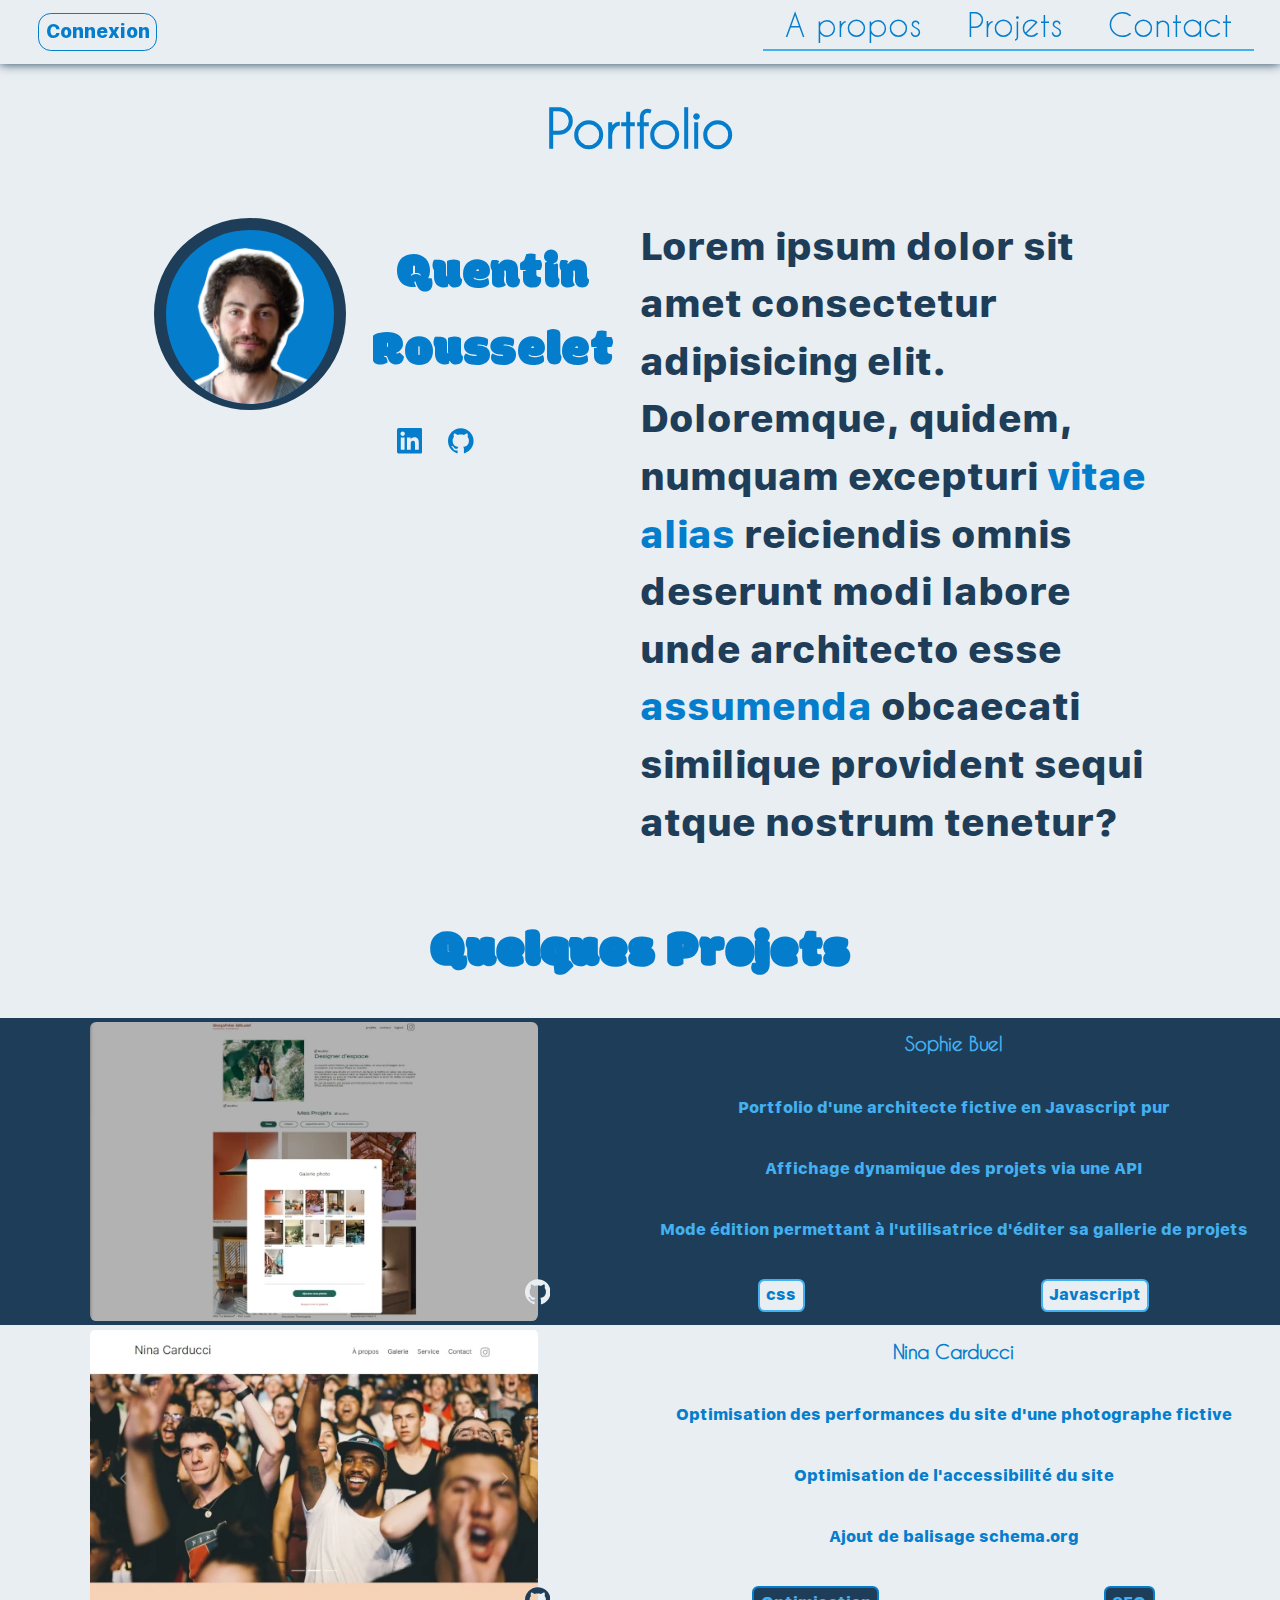
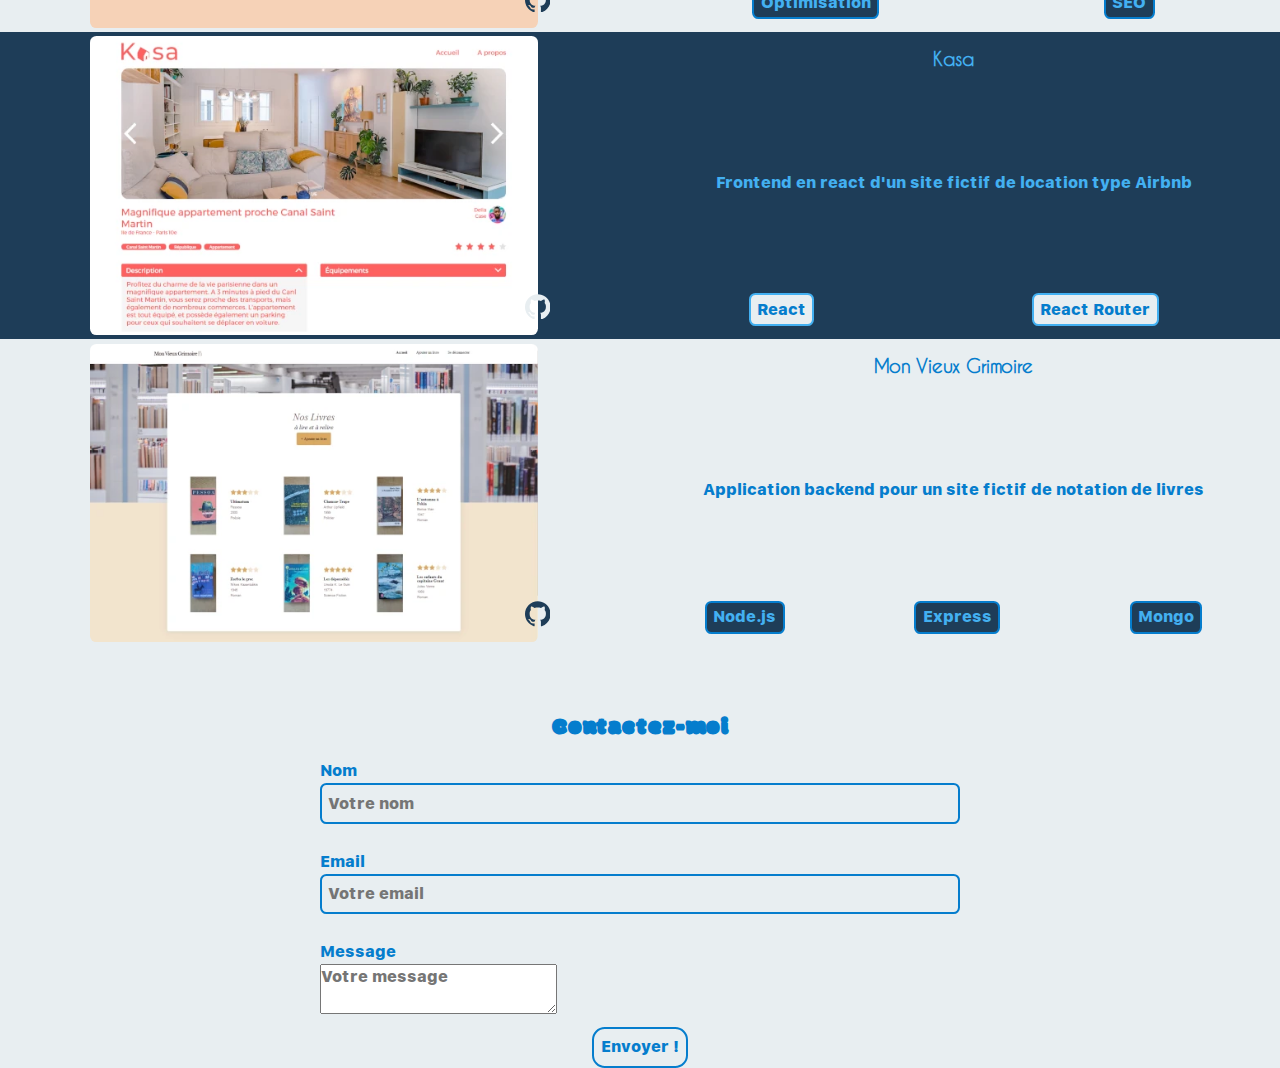
<file: index.html>
<!DOCTYPE html>
<html lang="fr">
  <head>
    <meta charset="UTF-8" />
    <meta http-equiv="X-UA-Compatible" content="IE=edge" />
    <meta name="viewport" content="width=device-width, initial-scale=1.0" />
    <title>Portfolio - Quentin Rousselet</title>
    <link rel="stylesheet" href="./style.css" />
  </head>
  <body>
    <header class="header">
      <nav class="header__nav">
        <button class="header__nav__button">Connexion</button>
        <ul class="header__nav__list">
          <li class="header__nav__list__item">
            <a href="#about">A propos</a>
          </li>
          <li class="header__nav__list__item">
            <a href="#projects">Projets</a>
          </li>
          <li class="header__nav__list__item">
            <a href="#contact">Contact</a>
          </li>
        </ul>
      </nav>
    </header>
    <main>
      <section id="about">
        <h1>Portfolio</h1>
        <div class="about__grid">
          <figure class="about__figure">
            <img
              src="/assets/profilepicture.png"
              alt="profilepicture"
              class="profilepicture"
            />
            <figcaption class="about__name">
              <p>Quentin</p>
              <p>Rousselet</p>
            </figcaption>
            <div class="about__links__container">
              <a href="https://www.linkedin.com/in/rousselet-quentin">
                <svg
                  class="links__icon"
                  role="img"
                  fill="var(--firstColor)"
                  viewBox="0 0 24 24"
                  xmlns="http://www.w3.org/2000/svg"
                >
                  <title>LinkedIn</title>
                  <path
                    d="M20.447 20.452h-3.554v-5.569c0-1.328-.027-3.037-1.852-3.037-1.853 0-2.136 1.445-2.136 2.939v5.667H9.351V9h3.414v1.561h.046c.477-.9 1.637-1.85 3.37-1.85 3.601 0 4.267 2.37 4.267 5.455v6.286zM5.337 7.433c-1.144 0-2.063-.926-2.063-2.065 0-1.138.92-2.063 2.063-2.063 1.14 0 2.064.925 2.064 2.063 0 1.139-.925 2.065-2.064 2.065zm1.782 13.019H3.555V9h3.564v11.452zM22.225 0H1.771C.792 0 0 .774 0 1.729v20.542C0 23.227.792 24 1.771 24h20.451C23.2 24 24 23.227 24 22.271V1.729C24 .774 23.2 0 22.222 0h.003z"
                  ></path></svg></a
              ><a href="https://github.com/Jean-Paul-Groove">
                <svg
                  class="links__icon"
                  role="img"
                  fill="var(--firstColor)"
                  viewBox="0 0 24 24"
                  xmlns="http://www.w3.org/2000/svg"
                >
                  <title>GitHub</title>
                  <path
                    d="M12 .297c-6.63 0-12 5.373-12 12 0 5.303 3.438 9.8 8.205 11.385.6.113.82-.258.82-.577 0-.285-.01-1.04-.015-2.04-3.338.724-4.042-1.61-4.042-1.61C4.422 18.07 3.633 17.7 3.633 17.7c-1.087-.744.084-.729.084-.729 1.205.084 1.838 1.236 1.838 1.236 1.07 1.835 2.809 1.305 3.495.998.108-.776.417-1.305.76-1.605-2.665-.3-5.466-1.332-5.466-5.93 0-1.31.465-2.38 1.235-3.22-.135-.303-.54-1.523.105-3.176 0 0 1.005-.322 3.3 1.23.96-.267 1.98-.399 3-.405 1.02.006 2.04.138 3 .405 2.28-1.552 3.285-1.23 3.285-1.23.645 1.653.24 2.873.12 3.176.765.84 1.23 1.91 1.23 3.22 0 4.61-2.805 5.625-5.475 5.92.42.36.81 1.096.81 2.22 0 1.606-.015 2.896-.015 3.286 0 .315.21.69.825.57C20.565 22.092 24 17.592 24 12.297c0-6.627-5.373-12-12-12"
                  ></path>
                </svg>
              </a>
            </div>
          </figure>
          <div class="about__description">
            Lorem ipsum dolor sit amet consectetur adipisicing elit. Doloremque,
            quidem, numquam excepturi <strong>vitae alias</strong> reiciendis
            omnis deserunt modi labore unde architecto esse
            <strong>assumenda</strong> obcaecati similique provident sequi atque
            nostrum tenetur?
          </div>
        </div>
      </section>
      <section id="projects">
        <h2>Quelques Projets</h2>
        <div class="projects__wrapper">
          <figure class="project__card">
            <img class="project__card__img" src="/assets/p3.webp" alt="" />
            <figcaption class="project__card__info">
              <h3 class="project__card__title">Sophie Buel</h3>
              <p class="project__card__description">
                Portfolio d'une architecte fictive en Javascript pur
              </p>
              <p class="project__card__description">
                Affichage dynamique des projets via une API
              </p>
              <p class="project__card__description">
                Mode édition permettant à l'utilisatrice d'éditer sa gallerie de
                projets
              </p>
              <ul class="tag__container">
                <li class="tag">css</li>

                <li class="tag">Javascript</li>
              </ul>
              <a
                class="project__card__info__gitlink"
                href="https://github.com/Jean-Paul-Groove"
              >
                <svg
                  class="links__icon project__card__info__gitlink__icon"
                  role="img"
                  fill="var(--firstColor)"
                  viewBox="0 0 24 24"
                  xmlns="http://www.w3.org/2000/svg"
                >
                  <title>GitHub</title>
                  <path
                    d="M12 .297c-6.63 0-12 5.373-12 12 0 5.303 3.438 9.8 8.205 11.385.6.113.82-.258.82-.577 0-.285-.01-1.04-.015-2.04-3.338.724-4.042-1.61-4.042-1.61C4.422 18.07 3.633 17.7 3.633 17.7c-1.087-.744.084-.729.084-.729 1.205.084 1.838 1.236 1.838 1.236 1.07 1.835 2.809 1.305 3.495.998.108-.776.417-1.305.76-1.605-2.665-.3-5.466-1.332-5.466-5.93 0-1.31.465-2.38 1.235-3.22-.135-.303-.54-1.523.105-3.176 0 0 1.005-.322 3.3 1.23.96-.267 1.98-.399 3-.405 1.02.006 2.04.138 3 .405 2.28-1.552 3.285-1.23 3.285-1.23.645 1.653.24 2.873.12 3.176.765.84 1.23 1.91 1.23 3.22 0 4.61-2.805 5.625-5.475 5.92.42.36.81 1.096.81 2.22 0 1.606-.015 2.896-.015 3.286 0 .315.21.69.825.57C20.565 22.092 24 17.592 24 12.297c0-6.627-5.373-12-12-12"
                  ></path>
                </svg>
              </a>
            </figcaption>
          </figure>

          <figure class="project__card">
            <img class="project__card__img" src="/assets/p5.webp" alt="" />
            <figcaption class="project__card__info">
              <h3 class="project__card__title">Nina Carducci</h3>
              <p class="project__card__description">
                Optimisation des performances du site d'une photographe fictive
              </p>
              <p class="project__card__description">
                Optimisation de l'accessibilité du site
              </p>
              <p class="project__card__description">
                Ajout de balisage schema.org
              </p>
              <ul class="tag__container">
                <li class="tag">Optimisation</li>
                <li class="tag">SEO</li>
              </ul>
              <a
                class="project__card__info__gitlink"
                href="https://github.com/Jean-Paul-Groove"
              >
                <svg
                  class="links__icon project__card__info__gitlink__icon"
                  role="img"
                  fill="var(--firstColor)"
                  viewBox="0 0 24 24"
                  xmlns="http://www.w3.org/2000/svg"
                >
                  <title>GitHub</title>
                  <path
                    d="M12 .297c-6.63 0-12 5.373-12 12 0 5.303 3.438 9.8 8.205 11.385.6.113.82-.258.82-.577 0-.285-.01-1.04-.015-2.04-3.338.724-4.042-1.61-4.042-1.61C4.422 18.07 3.633 17.7 3.633 17.7c-1.087-.744.084-.729.084-.729 1.205.084 1.838 1.236 1.838 1.236 1.07 1.835 2.809 1.305 3.495.998.108-.776.417-1.305.76-1.605-2.665-.3-5.466-1.332-5.466-5.93 0-1.31.465-2.38 1.235-3.22-.135-.303-.54-1.523.105-3.176 0 0 1.005-.322 3.3 1.23.96-.267 1.98-.399 3-.405 1.02.006 2.04.138 3 .405 2.28-1.552 3.285-1.23 3.285-1.23.645 1.653.24 2.873.12 3.176.765.84 1.23 1.91 1.23 3.22 0 4.61-2.805 5.625-5.475 5.92.42.36.81 1.096.81 2.22 0 1.606-.015 2.896-.015 3.286 0 .315.21.69.825.57C20.565 22.092 24 17.592 24 12.297c0-6.627-5.373-12-12-12"
                  ></path>
                </svg>
              </a>
            </figcaption>
          </figure>

          <figure class="project__card">
            <img class="project__card__img" src="/assets/p6.webp" alt="" />
            <figcaption class="project__card__info">
              <h3 class="project__card__title">Kasa</h3>
              <p class="project__card__description">
                Frontend en react d'un site fictif de location type Airbnb
              </p>
              <ul class="tag__container">
                <li class="tag">React</li>
                <li class="tag">React Router</li>
              </ul>
              <a
                class="project__card__info__gitlink"
                href="https://github.com/Jean-Paul-Groove"
              >
                <svg
                  class="links__icon project__card__info__gitlink__icon"
                  role="img"
                  fill="var(--firstColor)"
                  viewBox="0 0 24 24"
                  xmlns="http://www.w3.org/2000/svg"
                >
                  <title>GitHub</title>
                  <path
                    d="M12 .297c-6.63 0-12 5.373-12 12 0 5.303 3.438 9.8 8.205 11.385.6.113.82-.258.82-.577 0-.285-.01-1.04-.015-2.04-3.338.724-4.042-1.61-4.042-1.61C4.422 18.07 3.633 17.7 3.633 17.7c-1.087-.744.084-.729.084-.729 1.205.084 1.838 1.236 1.838 1.236 1.07 1.835 2.809 1.305 3.495.998.108-.776.417-1.305.76-1.605-2.665-.3-5.466-1.332-5.466-5.93 0-1.31.465-2.38 1.235-3.22-.135-.303-.54-1.523.105-3.176 0 0 1.005-.322 3.3 1.23.96-.267 1.98-.399 3-.405 1.02.006 2.04.138 3 .405 2.28-1.552 3.285-1.23 3.285-1.23.645 1.653.24 2.873.12 3.176.765.84 1.23 1.91 1.23 3.22 0 4.61-2.805 5.625-5.475 5.92.42.36.81 1.096.81 2.22 0 1.606-.015 2.896-.015 3.286 0 .315.21.69.825.57C20.565 22.092 24 17.592 24 12.297c0-6.627-5.373-12-12-12"
                  ></path>
                </svg>
              </a>
            </figcaption>
          </figure>

          <figure class="project__card">
            <img class="project__card__img" src="/assets/p7.webp" alt="" />
            <figcaption class="project__card__info">
              <h3 class="project__card__title">Mon Vieux Grimoire</h3>
              <p class="project__card__description">
                Application backend pour un site fictif de notation de livres
              </p>
              <ul class="tag__container">
                <li class="tag">Node.js</li>
                <li class="tag">Express</li>
                <li class="tag">Mongo</li>
              </ul>
              <a
                class="project__card__info__gitlink"
                href="https://github.com/Jean-Paul-Groove"
              >
                <svg
                  class="links__icon project__card__info__gitlink__icon"
                  role="img"
                  fill="var(--firstColor)"
                  viewBox="0 0 24 24"
                  xmlns="http://www.w3.org/2000/svg"
                >
                  <title>GitHub</title>
                  <path
                    d="M12 .297c-6.63 0-12 5.373-12 12 0 5.303 3.438 9.8 8.205 11.385.6.113.82-.258.82-.577 0-.285-.01-1.04-.015-2.04-3.338.724-4.042-1.61-4.042-1.61C4.422 18.07 3.633 17.7 3.633 17.7c-1.087-.744.084-.729.084-.729 1.205.084 1.838 1.236 1.838 1.236 1.07 1.835 2.809 1.305 3.495.998.108-.776.417-1.305.76-1.605-2.665-.3-5.466-1.332-5.466-5.93 0-1.31.465-2.38 1.235-3.22-.135-.303-.54-1.523.105-3.176 0 0 1.005-.322 3.3 1.23.96-.267 1.98-.399 3-.405 1.02.006 2.04.138 3 .405 2.28-1.552 3.285-1.23 3.285-1.23.645 1.653.24 2.873.12 3.176.765.84 1.23 1.91 1.23 3.22 0 4.61-2.805 5.625-5.475 5.92.42.36.81 1.096.81 2.22 0 1.606-.015 2.896-.015 3.286 0 .315.21.69.825.57C20.565 22.092 24 17.592 24 12.297c0-6.627-5.373-12-12-12"
                  ></path>
                </svg>
              </a>
            </figcaption>
          </figure>
        </div>
      </section>
    </main>
    <footer id="contact">
      <h2>Contactez-moi</h2>
      <form action="" class="contact__form">
        <label for="name" class="contact__form__label"
          >Nom
          <input
            class="contact__form__input"
            type="text"
            name="name"
            placeholder="Votre nom"
        /></label>
        <label for="email" class="contact__form__label"
          >Email
          <input
            class="contact__form__input"
            type="email"
            name="email"
            placeholder="Votre email"
        /></label>
        <label for="message" class="contact__form__label"
          >Message
          <textarea
            class="contact__form__textarea"
            name="message"
            placeholder="Votre message"
          ></textarea>
        </label>
        <button class="contact__form__button" type="submit">Envoyer !</button>
      </form>
    </footer>
  </body>
</html>
</file>
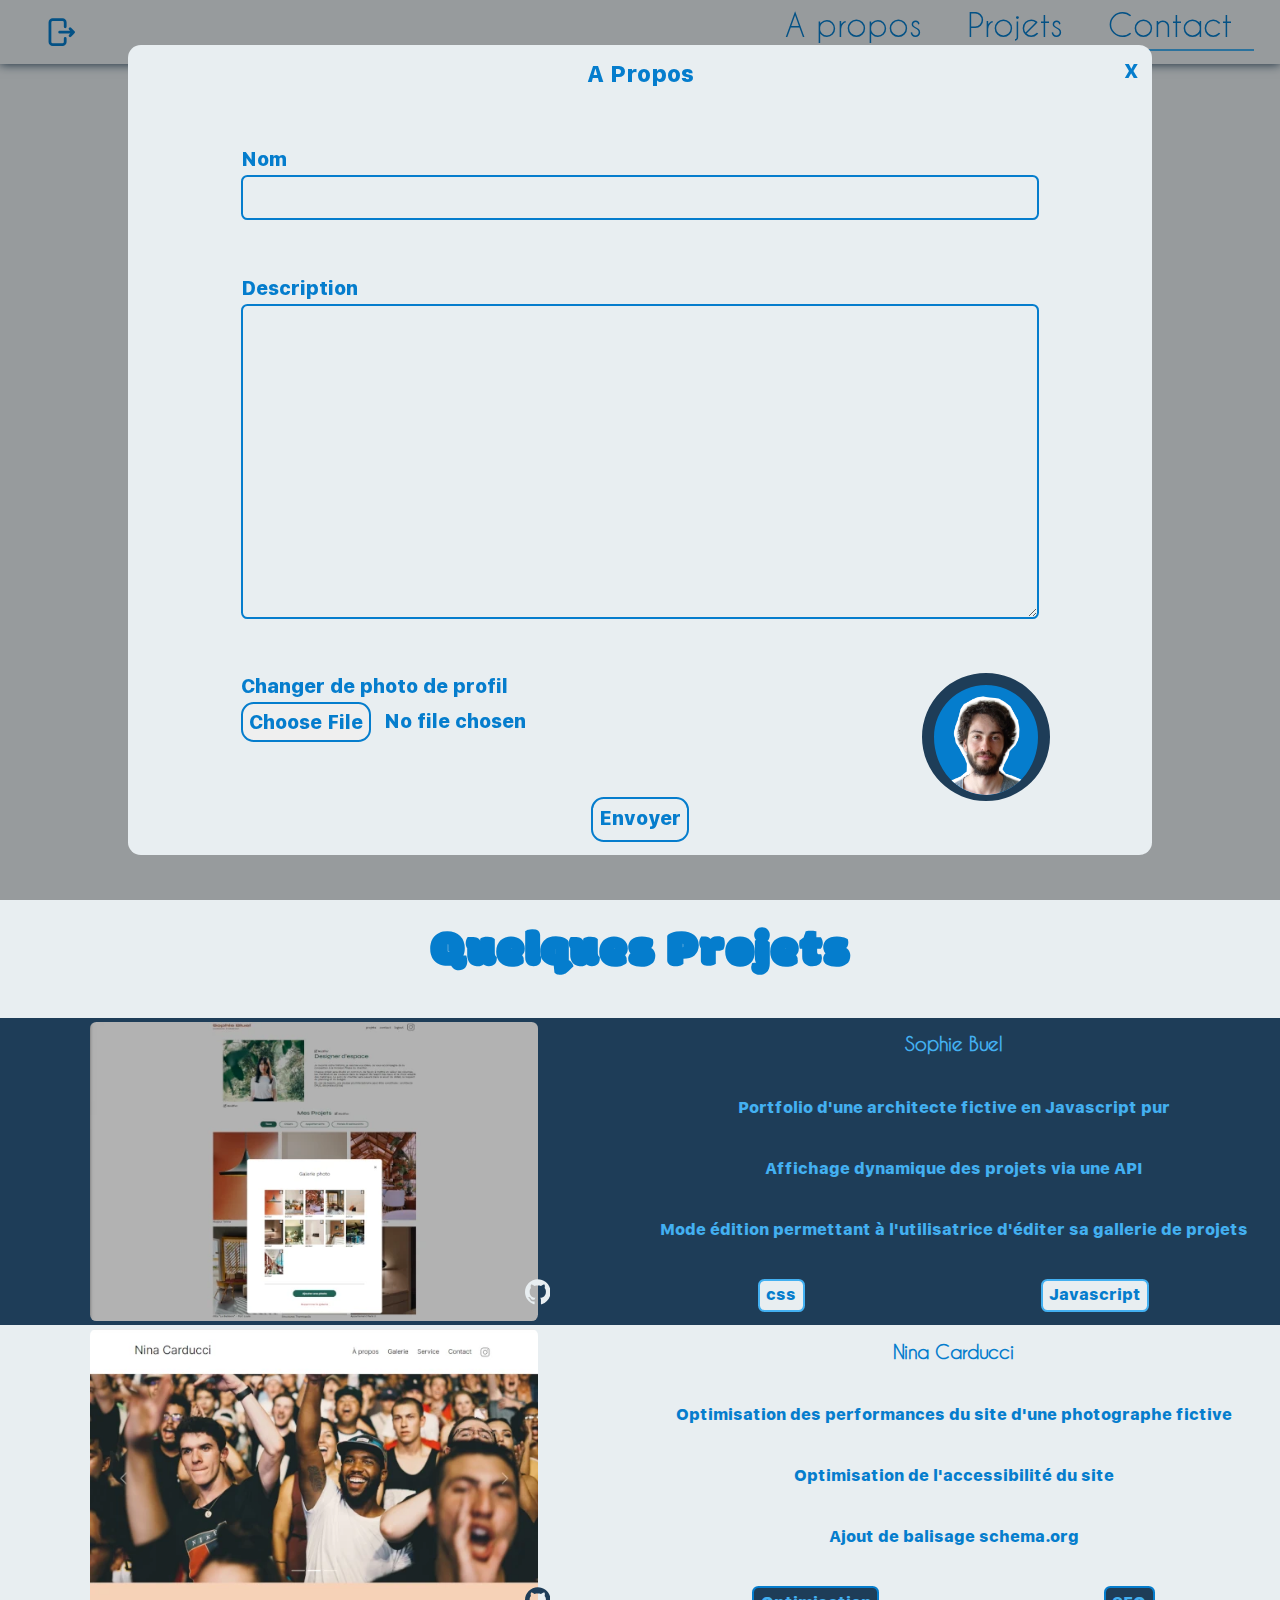
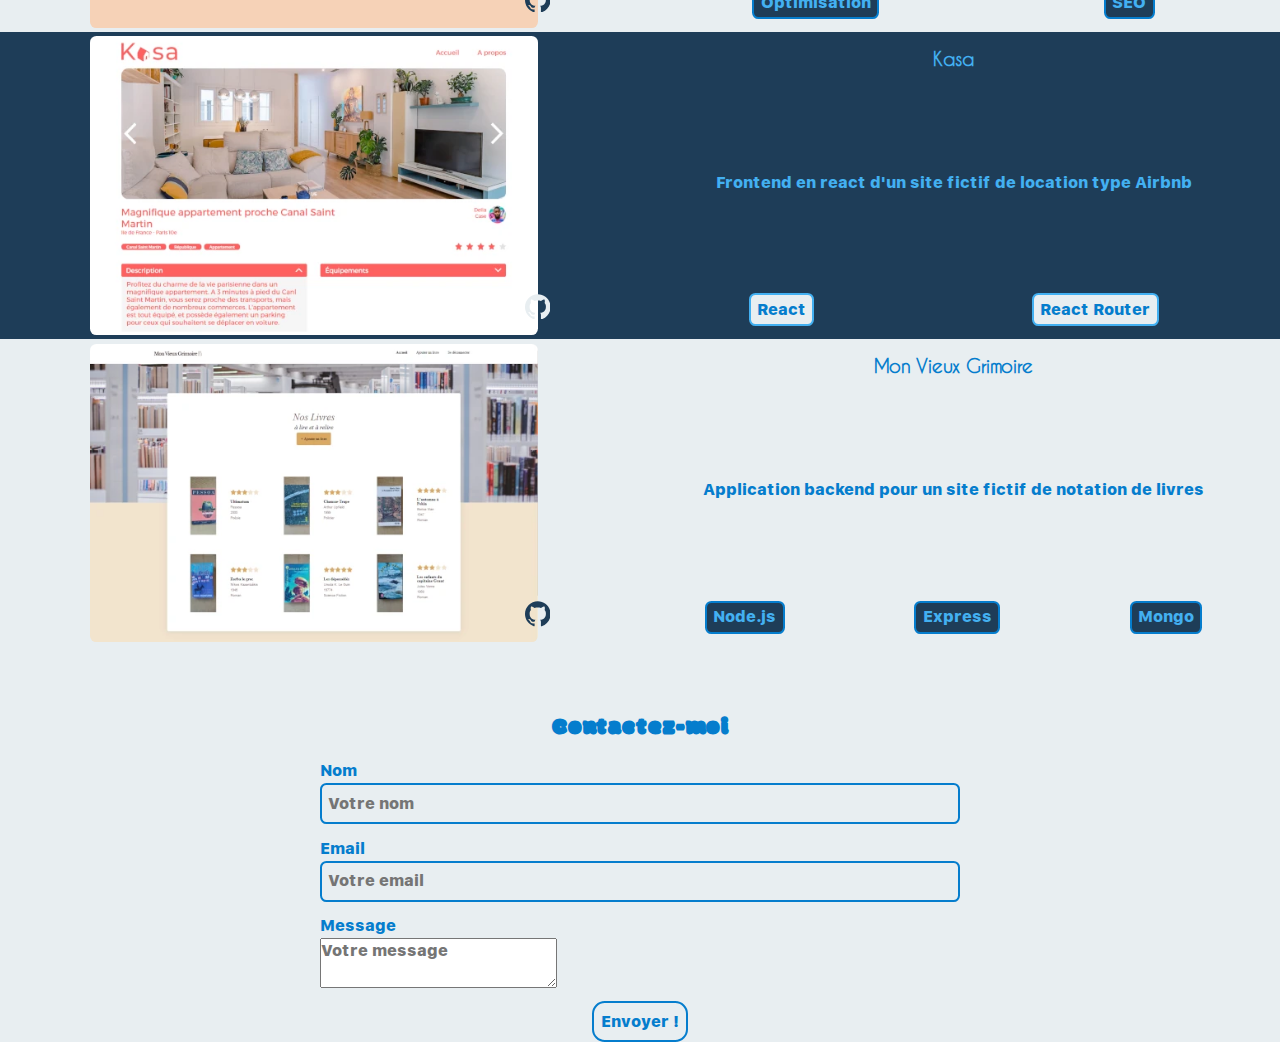
<file: user-connected-modal-edit-about.html>
<!DOCTYPE html>
<html lang="fr">
  <head>
    <meta charset="UTF-8" />
    <meta http-equiv="X-UA-Compatible" content="IE=edge" />
    <meta name="viewport" content="width=device-width, initial-scale=1.0" />
    <title>Portfolio - Quentin Rousselet</title>
    <link rel="stylesheet" href="./style.css" />
  </head>
  <body>
    <header class="header">
      <nav class="header__nav">
        <svg
          class="header__nav__button logout"
          viewBox="0 0 24 24"
          fill="none"
          xmlns="http://www.w3.org/2000/svg"
        >
          <g id="SVGRepo_bgCarrier" stroke-width="0"></g>
          <g
            id="SVGRepo_tracerCarrier"
            stroke-linecap="round"
            stroke-linejoin="round"
          ></g>
          <g id="SVGRepo_iconCarrier">
            <path
              d="M15 16.5V19C15 20.1046 14.1046 21 13 21H6C4.89543 21 4 20.1046 4 19V5C4 3.89543 4.89543 3 6 3H13C14.1046 3 15 3.89543 15 5V8.0625M11 12H21M21 12L18.5 9.5M21 12L18.5 14.5"
              stroke="var(--firstColor)"
              stroke-width="2"
              stroke-linecap="round"
              stroke-linejoin="round"
            ></path>
          </g>
        </svg>
        <ul class="header__nav__list">
          <li class="header__nav__list__item">
            <a href="#about">A propos</a>
          </li>
          <li class="header__nav__list__item">
            <a href="#projects">Projets</a>
          </li>
          <li class="header__nav__list__item">
            <a href="#contact">Contact</a>
          </li>
        </ul>
      </nav>
    </header>
    <main>
      <section id="about">
        <h1>Portfolio</h1>
        <div class="about__grid">
          <figure class="about__figure">
            <img
              src="/assets/profilepicture.png"
              alt="profilepicture"
              class="profilepicture"
            />
            <figcaption class="about__name">
              <p>Quentin</p>
              <p>Rousselet</p>
            </figcaption>
            <div class="about__links__container">
              <a href="https://www.linkedin.com/in/rousselet-quentin">
                <svg
                  class="links__icon"
                  role="img"
                  fill="var(--firstColor)"
                  viewBox="0 0 24 24"
                  xmlns="http://www.w3.org/2000/svg"
                >
                  <title>LinkedIn</title>
                  <path
                    d="M20.447 20.452h-3.554v-5.569c0-1.328-.027-3.037-1.852-3.037-1.853 0-2.136 1.445-2.136 2.939v5.667H9.351V9h3.414v1.561h.046c.477-.9 1.637-1.85 3.37-1.85 3.601 0 4.267 2.37 4.267 5.455v6.286zM5.337 7.433c-1.144 0-2.063-.926-2.063-2.065 0-1.138.92-2.063 2.063-2.063 1.14 0 2.064.925 2.064 2.063 0 1.139-.925 2.065-2.064 2.065zm1.782 13.019H3.555V9h3.564v11.452zM22.225 0H1.771C.792 0 0 .774 0 1.729v20.542C0 23.227.792 24 1.771 24h20.451C23.2 24 24 23.227 24 22.271V1.729C24 .774 23.2 0 22.222 0h.003z"
                  ></path></svg></a
              ><a href="https://github.com/Jean-Paul-Groove">
                <svg
                  class="links__icon"
                  role="img"
                  fill="var(--firstColor)"
                  viewBox="0 0 24 24"
                  xmlns="http://www.w3.org/2000/svg"
                >
                  <title>GitHub</title>
                  <path
                    d="M12 .297c-6.63 0-12 5.373-12 12 0 5.303 3.438 9.8 8.205 11.385.6.113.82-.258.82-.577 0-.285-.01-1.04-.015-2.04-3.338.724-4.042-1.61-4.042-1.61C4.422 18.07 3.633 17.7 3.633 17.7c-1.087-.744.084-.729.084-.729 1.205.084 1.838 1.236 1.838 1.236 1.07 1.835 2.809 1.305 3.495.998.108-.776.417-1.305.76-1.605-2.665-.3-5.466-1.332-5.466-5.93 0-1.31.465-2.38 1.235-3.22-.135-.303-.54-1.523.105-3.176 0 0 1.005-.322 3.3 1.23.96-.267 1.98-.399 3-.405 1.02.006 2.04.138 3 .405 2.28-1.552 3.285-1.23 3.285-1.23.645 1.653.24 2.873.12 3.176.765.84 1.23 1.91 1.23 3.22 0 4.61-2.805 5.625-5.475 5.92.42.36.81 1.096.81 2.22 0 1.606-.015 2.896-.015 3.286 0 .315.21.69.825.57C20.565 22.092 24 17.592 24 12.297c0-6.627-5.373-12-12-12"
                  ></path>
                </svg>
              </a>
            </div>
          </figure>
          <div class="about__description">
            Lorem ipsum dolor sit amet consectetur adipisicing elit. Doloremque,
            quidem, numquam excepturi <strong>vitae alias</strong> reiciendis
            omnis deserunt modi labore unde architecto esse
            <strong>assumenda</strong> obcaecati similique provident sequi atque
            nostrum tenetur?
          </div>
        </div>
        <div class="modale__wrapper">
          <div class="modale">
            <p class="modale__close-button">X</p>
            <form
            class="edit__about__form">
            <h3>A Propos</h3>
            <label htmlFor="name" class="edit__about__form__label">
              Nom
              <input            
                type="text"
                name="name"
                class="edit__about__form__input"
              />
            </label>
            <label htmlFor="description" class="edit__about__form__label">
              Description
              <textarea
                class="edit__about__form__text-area"
                name="description"
                id=""  
              ></textarea>
            </label>
            <label htmlFor="picture" class="edit__about__form__label">
              Changer de photo de profil
              <input
                type="file"
                name="picture"
                id=""
                class="edit__about__form__input-file"
              />
              <img class="edit__about__form__picture profilepicture" src="./assets/profilepicture.png" alt="">
            </label>
            <button type="submit" class="edit__about__form__button">
              Envoyer
            </button>
          </div>
        </div>
      </section>
      <section id="projects">
        <h2>Quelques Projets</h2>
        <div class="projects__wrapper">
          <figure class="project__card">
            <img class="project__card__img" src="/assets/p3.webp" alt="" />
            <figcaption class="project__card__info">
              <h3 class="project__card__title">Sophie Buel</h3>
              <p class="project__card__description">
                Portfolio d'une architecte fictive en Javascript pur
              </p>
              <p class="project__card__description">
                Affichage dynamique des projets via une API
              </p>
              <p class="project__card__description">
                Mode édition permettant à l'utilisatrice d'éditer sa gallerie de
                projets
              </p>
              <ul class="tag__container">
                <li class="tag">css</li>

                <li class="tag">Javascript</li>
              </ul>
              <a
                class="project__card__info__gitlink"
                href="https://github.com/Jean-Paul-Groove"
              >
                <svg
                  class="links__icon project__card__info__gitlink__icon"
                  role="img"
                  fill="var(--firstColor)"
                  viewBox="0 0 24 24"
                  xmlns="http://www.w3.org/2000/svg"
                >
                  <title>GitHub</title>
                  <path
                    d="M12 .297c-6.63 0-12 5.373-12 12 0 5.303 3.438 9.8 8.205 11.385.6.113.82-.258.82-.577 0-.285-.01-1.04-.015-2.04-3.338.724-4.042-1.61-4.042-1.61C4.422 18.07 3.633 17.7 3.633 17.7c-1.087-.744.084-.729.084-.729 1.205.084 1.838 1.236 1.838 1.236 1.07 1.835 2.809 1.305 3.495.998.108-.776.417-1.305.76-1.605-2.665-.3-5.466-1.332-5.466-5.93 0-1.31.465-2.38 1.235-3.22-.135-.303-.54-1.523.105-3.176 0 0 1.005-.322 3.3 1.23.96-.267 1.98-.399 3-.405 1.02.006 2.04.138 3 .405 2.28-1.552 3.285-1.23 3.285-1.23.645 1.653.24 2.873.12 3.176.765.84 1.23 1.91 1.23 3.22 0 4.61-2.805 5.625-5.475 5.92.42.36.81 1.096.81 2.22 0 1.606-.015 2.896-.015 3.286 0 .315.21.69.825.57C20.565 22.092 24 17.592 24 12.297c0-6.627-5.373-12-12-12"
                  ></path>
                </svg>
              </a>
            </figcaption>
          </figure>

          <figure class="project__card">
            <img class="project__card__img" src="/assets/p5.webp" alt="" />
            <figcaption class="project__card__info">
              <h3 class="project__card__title">Nina Carducci</h3>
              <p class="project__card__description">
                Optimisation des performances du site d'une photographe fictive
              </p>
              <p class="project__card__description">
                Optimisation de l'accessibilité du site
              </p>
              <p class="project__card__description">
                Ajout de balisage schema.org
              </p>
              <ul class="tag__container">
                <li class="tag">Optimisation</li>
                <li class="tag">SEO</li>
              </ul>
              <a
                class="project__card__info__gitlink"
                href="https://github.com/Jean-Paul-Groove"
              >
                <svg
                  class="links__icon project__card__info__gitlink__icon"
                  role="img"
                  fill="var(--firstColor)"
                  viewBox="0 0 24 24"
                  xmlns="http://www.w3.org/2000/svg"
                >
                  <title>GitHub</title>
                  <path
                    d="M12 .297c-6.63 0-12 5.373-12 12 0 5.303 3.438 9.8 8.205 11.385.6.113.82-.258.82-.577 0-.285-.01-1.04-.015-2.04-3.338.724-4.042-1.61-4.042-1.61C4.422 18.07 3.633 17.7 3.633 17.7c-1.087-.744.084-.729.084-.729 1.205.084 1.838 1.236 1.838 1.236 1.07 1.835 2.809 1.305 3.495.998.108-.776.417-1.305.76-1.605-2.665-.3-5.466-1.332-5.466-5.93 0-1.31.465-2.38 1.235-3.22-.135-.303-.54-1.523.105-3.176 0 0 1.005-.322 3.3 1.23.96-.267 1.98-.399 3-.405 1.02.006 2.04.138 3 .405 2.28-1.552 3.285-1.23 3.285-1.23.645 1.653.24 2.873.12 3.176.765.84 1.23 1.91 1.23 3.22 0 4.61-2.805 5.625-5.475 5.92.42.36.81 1.096.81 2.22 0 1.606-.015 2.896-.015 3.286 0 .315.21.69.825.57C20.565 22.092 24 17.592 24 12.297c0-6.627-5.373-12-12-12"
                  ></path>
                </svg>
              </a>
            </figcaption>
          </figure>

          <figure class="project__card">
            <img class="project__card__img" src="/assets/p6.webp" alt="" />
            <figcaption class="project__card__info">
              <h3 class="project__card__title">Kasa</h3>
              <p class="project__card__description">
                Frontend en react d'un site fictif de location type Airbnb
              </p>
              <ul class="tag__container">
                <li class="tag">React</li>
                <li class="tag">React Router</li>
              </ul>
              <a
                class="project__card__info__gitlink"
                href="https://github.com/Jean-Paul-Groove"
              >
                <svg
                  class="links__icon project__card__info__gitlink__icon"
                  role="img"
                  fill="var(--firstColor)"
                  viewBox="0 0 24 24"
                  xmlns="http://www.w3.org/2000/svg"
                >
                  <title>GitHub</title>
                  <path
                    d="M12 .297c-6.63 0-12 5.373-12 12 0 5.303 3.438 9.8 8.205 11.385.6.113.82-.258.82-.577 0-.285-.01-1.04-.015-2.04-3.338.724-4.042-1.61-4.042-1.61C4.422 18.07 3.633 17.7 3.633 17.7c-1.087-.744.084-.729.084-.729 1.205.084 1.838 1.236 1.838 1.236 1.07 1.835 2.809 1.305 3.495.998.108-.776.417-1.305.76-1.605-2.665-.3-5.466-1.332-5.466-5.93 0-1.31.465-2.38 1.235-3.22-.135-.303-.54-1.523.105-3.176 0 0 1.005-.322 3.3 1.23.96-.267 1.98-.399 3-.405 1.02.006 2.04.138 3 .405 2.28-1.552 3.285-1.23 3.285-1.23.645 1.653.24 2.873.12 3.176.765.84 1.23 1.91 1.23 3.22 0 4.61-2.805 5.625-5.475 5.92.42.36.81 1.096.81 2.22 0 1.606-.015 2.896-.015 3.286 0 .315.21.69.825.57C20.565 22.092 24 17.592 24 12.297c0-6.627-5.373-12-12-12"
                  ></path>
                </svg>
              </a>
            </figcaption>
          </figure>

          <figure class="project__card">
            <img class="project__card__img" src="/assets/p7.webp" alt="" />
            <figcaption class="project__card__info">
              <h3 class="project__card__title">Mon Vieux Grimoire</h3>
              <p class="project__card__description">
                Application backend pour un site fictif de notation de livres
              </p>
              <ul class="tag__container">
                <li class="tag">Node.js</li>
                <li class="tag">Express</li>
                <li class="tag">Mongo</li>
              </ul>
              <a
                class="project__card__info__gitlink"
                href="https://github.com/Jean-Paul-Groove"
              >
                <svg
                  class="links__icon project__card__info__gitlink__icon"
                  role="img"
                  fill="var(--firstColor)"
                  viewBox="0 0 24 24"
                  xmlns="http://www.w3.org/2000/svg"
                >
                  <title>GitHub</title>
                  <path
                    d="M12 .297c-6.63 0-12 5.373-12 12 0 5.303 3.438 9.8 8.205 11.385.6.113.82-.258.82-.577 0-.285-.01-1.04-.015-2.04-3.338.724-4.042-1.61-4.042-1.61C4.422 18.07 3.633 17.7 3.633 17.7c-1.087-.744.084-.729.084-.729 1.205.084 1.838 1.236 1.838 1.236 1.07 1.835 2.809 1.305 3.495.998.108-.776.417-1.305.76-1.605-2.665-.3-5.466-1.332-5.466-5.93 0-1.31.465-2.38 1.235-3.22-.135-.303-.54-1.523.105-3.176 0 0 1.005-.322 3.3 1.23.96-.267 1.98-.399 3-.405 1.02.006 2.04.138 3 .405 2.28-1.552 3.285-1.23 3.285-1.23.645 1.653.24 2.873.12 3.176.765.84 1.23 1.91 1.23 3.22 0 4.61-2.805 5.625-5.475 5.92.42.36.81 1.096.81 2.22 0 1.606-.015 2.896-.015 3.286 0 .315.21.69.825.57C20.565 22.092 24 17.592 24 12.297c0-6.627-5.373-12-12-12"
                  ></path>
                </svg>
              </a>
            </figcaption>
          </figure>
        </div>
      </section>
    </main>
    <footer id="contact">
      <h2>Contactez-moi</h2>
      <form action="" class="contact__form">
        <label for="name" class="contact__form__label"
          >Nom
          <input
            class="contact__form__input"
            type="text"
            name="name"
            placeholder="Votre nom"
        /></label>
        <label for="email" class="contact__form__label"
          >Email
          <input
            class="contact__form__input"
            type="email"
            name="email"
            placeholder="Votre email"
        /></label>
        <label for="message" class="contact__form__label"
          >Message
          <textarea
            class="contact__form__textarea"
            name="message"
            placeholder="Votre message"
          ></textarea>
        </label>
        <button class="contact__form__button" type="submit">Envoyer !</button>
      </form>
    </footer>
  </body>
</html>
</file>
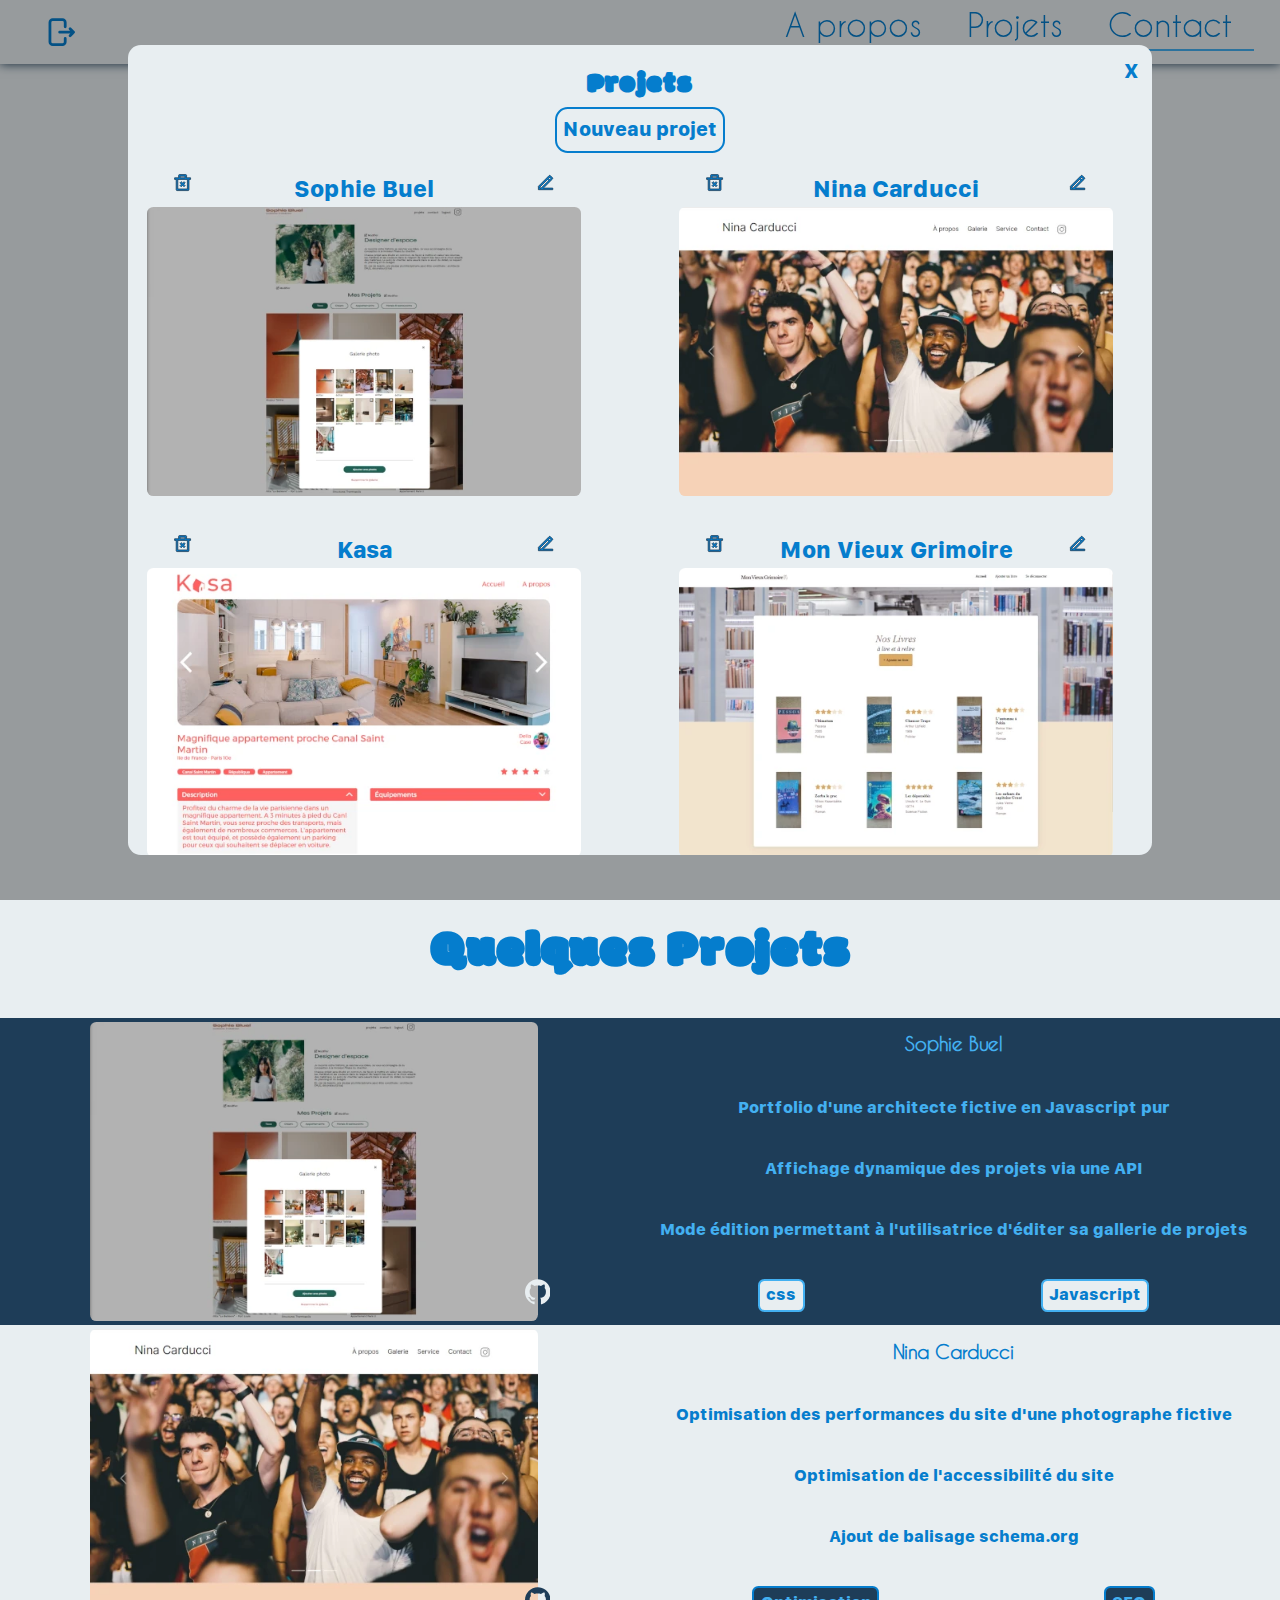
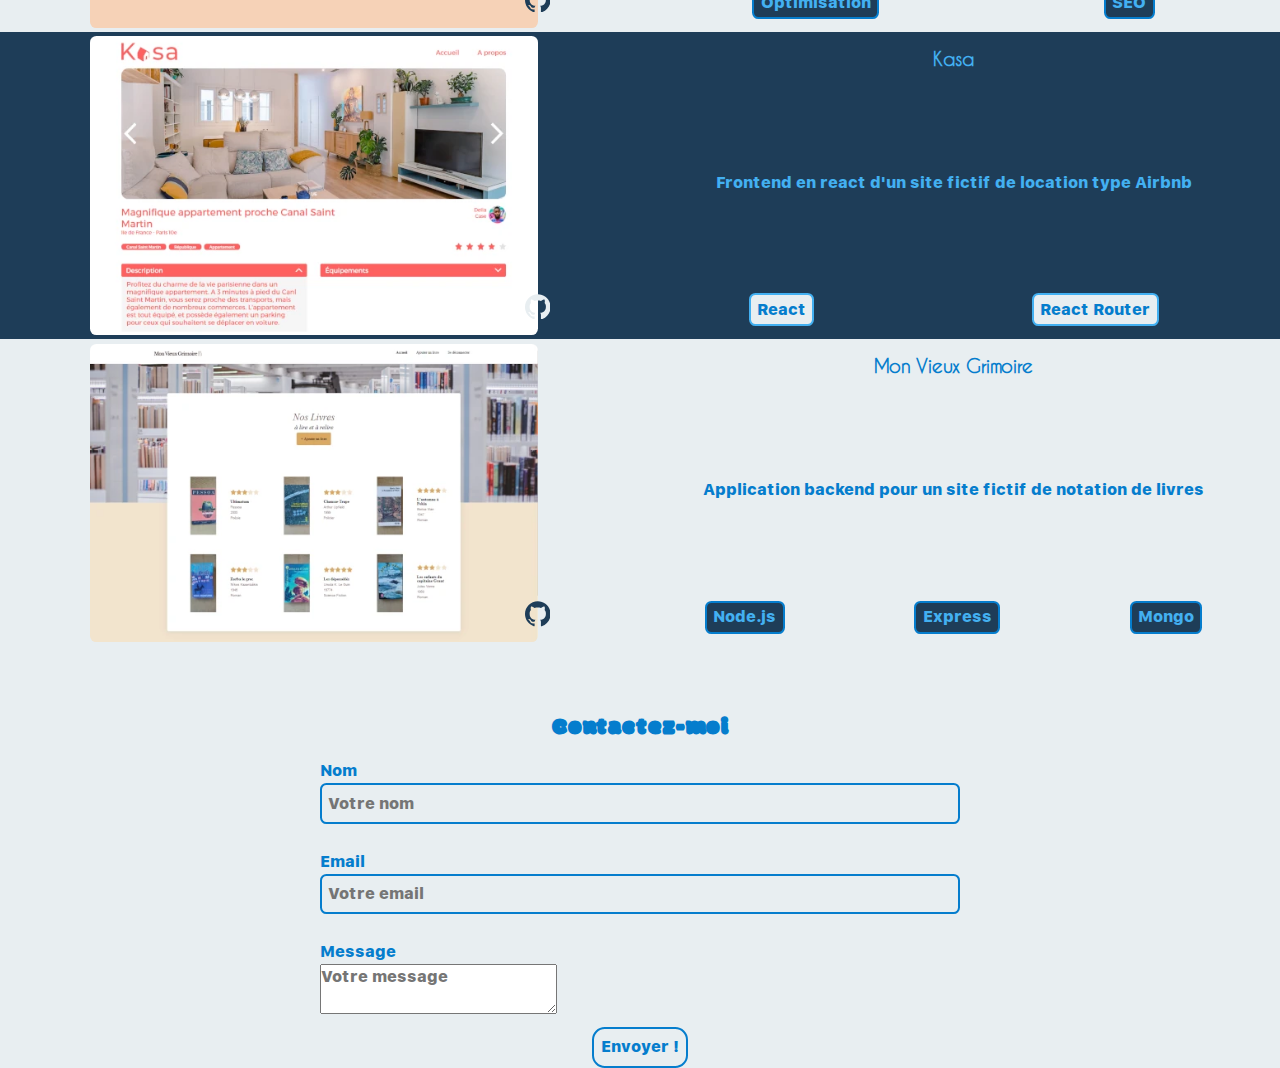
<file: user-connected-modal-edit-project-gallery.html>
<!DOCTYPE html>
<html lang="fr">
	<head>
		<meta charset="UTF-8" />
		<meta http-equiv="X-UA-Compatible" content="IE=edge" />
		<meta name="viewport" content="width=device-width, initial-scale=1.0" />
		<title>Portfolio - Quentin Rousselet</title>
		<link rel="stylesheet" href="./style.css" />
	</head>
	<body>
		<header class="header">
			<nav class="header__nav">
				<svg
					class="header__nav__button logout"
					viewBox="0 0 24 24"
					fill="none"
					xmlns="http://www.w3.org/2000/svg">
					<g id="SVGRepo_bgCarrier" stroke-width="0"></g>
					<g
						id="SVGRepo_tracerCarrier"
						stroke-linecap="round"
						stroke-linejoin="round"></g>
					<g id="SVGRepo_iconCarrier">
						<path
							d="M15 16.5V19C15 20.1046 14.1046 21 13 21H6C4.89543 21 4 20.1046 4 19V5C4 3.89543 4.89543 3 6 3H13C14.1046 3 15 3.89543 15 5V8.0625M11 12H21M21 12L18.5 9.5M21 12L18.5 14.5"
							stroke="var(--firstColor)"
							stroke-width="2"
							stroke-linecap="round"
							stroke-linejoin="round"></path>
					</g>
				</svg>
				<ul class="header__nav__list">
					<li class="header__nav__list__item">
						<a href="#about">A propos</a>
					</li>
					<li class="header__nav__list__item">
						<a href="#projects">Projets</a>
					</li>
					<li class="header__nav__list__item">
						<a href="#contact">Contact</a>
					</li>
				</ul>
			</nav>
		</header>
		<main>
			<section id="about">
				<h1>Portfolio</h1>
				<div class="about__grid">
					<figure class="about__figure">
						<img
							src="/assets/profilepicture.png"
							alt="profilepicture"
							class="profilepicture" />
						<figcaption class="about__name">
							<p>Quentin</p>
							<p>Rousselet</p>
						</figcaption>
						<div class="about__links__container">
							<a
								href="https://www.linkedin.com/in/rousselet-quentin">
								<svg
									class="links__icon"
									role="img"
									fill="var(--firstColor)"
									viewBox="0 0 24 24"
									xmlns="http://www.w3.org/2000/svg">
									<title>LinkedIn</title>
									<path
										d="M20.447 20.452h-3.554v-5.569c0-1.328-.027-3.037-1.852-3.037-1.853 0-2.136 1.445-2.136 2.939v5.667H9.351V9h3.414v1.561h.046c.477-.9 1.637-1.85 3.37-1.85 3.601 0 4.267 2.37 4.267 5.455v6.286zM5.337 7.433c-1.144 0-2.063-.926-2.063-2.065 0-1.138.92-2.063 2.063-2.063 1.14 0 2.064.925 2.064 2.063 0 1.139-.925 2.065-2.064 2.065zm1.782 13.019H3.555V9h3.564v11.452zM22.225 0H1.771C.792 0 0 .774 0 1.729v20.542C0 23.227.792 24 1.771 24h20.451C23.2 24 24 23.227 24 22.271V1.729C24 .774 23.2 0 22.222 0h.003z"></path></svg></a
							><a href="https://github.com/Jean-Paul-Groove">
								<svg
									class="links__icon"
									role="img"
									fill="var(--firstColor)"
									viewBox="0 0 24 24"
									xmlns="http://www.w3.org/2000/svg">
									<title>GitHub</title>
									<path
										d="M12 .297c-6.63 0-12 5.373-12 12 0 5.303 3.438 9.8 8.205 11.385.6.113.82-.258.82-.577 0-.285-.01-1.04-.015-2.04-3.338.724-4.042-1.61-4.042-1.61C4.422 18.07 3.633 17.7 3.633 17.7c-1.087-.744.084-.729.084-.729 1.205.084 1.838 1.236 1.838 1.236 1.07 1.835 2.809 1.305 3.495.998.108-.776.417-1.305.76-1.605-2.665-.3-5.466-1.332-5.466-5.93 0-1.31.465-2.38 1.235-3.22-.135-.303-.54-1.523.105-3.176 0 0 1.005-.322 3.3 1.23.96-.267 1.98-.399 3-.405 1.02.006 2.04.138 3 .405 2.28-1.552 3.285-1.23 3.285-1.23.645 1.653.24 2.873.12 3.176.765.84 1.23 1.91 1.23 3.22 0 4.61-2.805 5.625-5.475 5.92.42.36.81 1.096.81 2.22 0 1.606-.015 2.896-.015 3.286 0 .315.21.69.825.57C20.565 22.092 24 17.592 24 12.297c0-6.627-5.373-12-12-12"></path>
								</svg>
							</a>
						</div>
					</figure>
					<div class="about__description">
						Lorem ipsum dolor sit amet consectetur adipisicing elit.
						Doloremque, quidem, numquam excepturi
						<strong>vitae alias</strong> reiciendis omnis deserunt
						modi labore unde architecto esse
						<strong>assumenda</strong> obcaecati similique provident
						sequi atque nostrum tenetur?
					</div>
				</div>
				<div class="modale__wrapper">
					<div class="modale">
						<p class="modale__close-button">X</p>
						<div class="edit__project__gallery">
							<h2>Projets</h2>
							<button class="new__project__button">
								Nouveau projet
							</button>
							<div class="project__card__modal__gallery">
								<figure class="project__card__modal">
									<figcaption class="project__card__info"
										><svg
											class="edit__gallery__icon delete__project__icon"
											xmlns="http://www.w3.org/2000/svg"
											viewBox="0 0 24 24">
											<path
												d="M17 6H22V8H20V21C20 21.5523 19.5523 22 19 22H5C4.44772 22 4 21.5523 4 21V8H2V6H7V3C7 2.44772 7.44772 2 8 2H16C16.5523 2 17 2.44772 17 3V6ZM18 8H6V20H18V8ZM13.4142 13.9997L15.182 15.7675L13.7678 17.1817L12 15.4139L10.2322 17.1817L8.81802 15.7675L10.5858 13.9997L8.81802 12.232L10.2322 10.8178L12 12.5855L13.7678 10.8178L15.182 12.232L13.4142 13.9997ZM9 4V6H15V4H9Z"></path>
										</svg>
										<h3 class="project__card__title"
											>Sophie Buel</h3
										><svg
											class="edit__gallery__icon edit__project__icon"
											xmlns="http://www.w3.org/2000/svg"
											viewBox="0 0 24 24">
											<path
												d="M5 18.89H6.41421L15.7279 9.57629L14.3137 8.16207L5 17.4758V18.89ZM21 20.89H3V16.6474L16.435 3.21233C16.8256 2.8218 17.4587 2.8218 17.8492 3.21233L20.6777 6.04075C21.0682 6.43128 21.0682 7.06444 20.6777 7.45497L9.24264 18.89H21V20.89ZM15.7279 6.74786L17.1421 8.16207L18.5563 6.74786L17.1421 5.33365L15.7279 6.74786Z"></path>
										</svg> </figcaption
									><img
										class="project__card__img"
										src="/assets/p3.webp"
										alt="" />
								</figure>

								<figure class="project__card__modal">
									<figcaption class="project__card__info">
										<svg
											class="edit__gallery__icon delete__project__icon"
											xmlns="http://www.w3.org/2000/svg"
											viewBox="0 0 24 24">
											<path
												d="M17 6H22V8H20V21C20 21.5523 19.5523 22 19 22H5C4.44772 22 4 21.5523 4 21V8H2V6H7V3C7 2.44772 7.44772 2 8 2H16C16.5523 2 17 2.44772 17 3V6ZM18 8H6V20H18V8ZM13.4142 13.9997L15.182 15.7675L13.7678 17.1817L12 15.4139L10.2322 17.1817L8.81802 15.7675L10.5858 13.9997L8.81802 12.232L10.2322 10.8178L12 12.5855L13.7678 10.8178L15.182 12.232L13.4142 13.9997ZM9 4V6H15V4H9Z"></path></svg
										><h3 class="project__card__title"
											>Nina Carducci</h3
										><svg
											class="edit__gallery__icon edit__project__icon"
											xmlns="http://www.w3.org/2000/svg"
											viewBox="0 0 24 24">
											<path
												d="M5 18.89H6.41421L15.7279 9.57629L14.3137 8.16207L5 17.4758V18.89ZM21 20.89H3V16.6474L16.435 3.21233C16.8256 2.8218 17.4587 2.8218 17.8492 3.21233L20.6777 6.04075C21.0682 6.43128 21.0682 7.06444 20.6777 7.45497L9.24264 18.89H21V20.89ZM15.7279 6.74786L17.1421 8.16207L18.5563 6.74786L17.1421 5.33365L15.7279 6.74786Z"></path>
										</svg> </figcaption
									><img
										class="project__card__img"
										src="/assets/p5.webp"
										alt="" />
								</figure>
								<figure class="project__card__modal">
									<figcaption class="project__card__info">
										<svg
											class="edit__gallery__icon delete__project__icon"
											xmlns="http://www.w3.org/2000/svg"
											viewBox="0 0 24 24">
											<path
												d="M17 6H22V8H20V21C20 21.5523 19.5523 22 19 22H5C4.44772 22 4 21.5523 4 21V8H2V6H7V3C7 2.44772 7.44772 2 8 2H16C16.5523 2 17 2.44772 17 3V6ZM18 8H6V20H18V8ZM13.4142 13.9997L15.182 15.7675L13.7678 17.1817L12 15.4139L10.2322 17.1817L8.81802 15.7675L10.5858 13.9997L8.81802 12.232L10.2322 10.8178L12 12.5855L13.7678 10.8178L15.182 12.232L13.4142 13.9997ZM9 4V6H15V4H9Z"></path></svg
										><h3 class="project__card__title"
											>Kasa</h3
										><svg
											class="edit__gallery__icon edit__project__icon"
											xmlns="http://www.w3.org/2000/svg"
											viewBox="0 0 24 24">
											<path
												d="M5 18.89H6.41421L15.7279 9.57629L14.3137 8.16207L5 17.4758V18.89ZM21 20.89H3V16.6474L16.435 3.21233C16.8256 2.8218 17.4587 2.8218 17.8492 3.21233L20.6777 6.04075C21.0682 6.43128 21.0682 7.06444 20.6777 7.45497L9.24264 18.89H21V20.89ZM15.7279 6.74786L17.1421 8.16207L18.5563 6.74786L17.1421 5.33365L15.7279 6.74786Z"></path>
										</svg> </figcaption
									><img
										class="project__card__img"
										src="/assets/p6.webp"
										alt="" />
								</figure>

								<figure class="project__card__modal">
									<figcaption class="project__card__info">
										<svg
											class="edit__gallery__icon delete__project__icon"
											xmlns="http://www.w3.org/2000/svg"
											viewBox="0 0 24 24">
											<path
												d="M17 6H22V8H20V21C20 21.5523 19.5523 22 19 22H5C4.44772 22 4 21.5523 4 21V8H2V6H7V3C7 2.44772 7.44772 2 8 2H16C16.5523 2 17 2.44772 17 3V6ZM18 8H6V20H18V8ZM13.4142 13.9997L15.182 15.7675L13.7678 17.1817L12 15.4139L10.2322 17.1817L8.81802 15.7675L10.5858 13.9997L8.81802 12.232L10.2322 10.8178L12 12.5855L13.7678 10.8178L15.182 12.232L13.4142 13.9997ZM9 4V6H15V4H9Z"></path></svg
										><h3 class="project__card__title"
											>Mon Vieux Grimoire</h3
										><svg
											class="edit__gallery__icon edit__project__icon"
											xmlns="http://www.w3.org/2000/svg"
											viewBox="0 0 24 24">
											<path
												d="M5 18.89H6.41421L15.7279 9.57629L14.3137 8.16207L5 17.4758V18.89ZM21 20.89H3V16.6474L16.435 3.21233C16.8256 2.8218 17.4587 2.8218 17.8492 3.21233L20.6777 6.04075C21.0682 6.43128 21.0682 7.06444 20.6777 7.45497L9.24264 18.89H21V20.89ZM15.7279 6.74786L17.1421 8.16207L18.5563 6.74786L17.1421 5.33365L15.7279 6.74786Z"></path>
										</svg>
									</figcaption>
									<img
										class="project__card__img"
										src="/assets/p7.webp"
										alt="" />
								</figure> </div
						></div>
					</div>
				</div>
			</section>
			<section id="projects">
				<h2>Quelques Projets</h2>
				<div class="projects__wrapper">
					<figure class="project__card">
						<img
							class="project__card__img"
							src="/assets/p3.webp"
							alt="" />
						<figcaption class="project__card__info">
							<h3 class="project__card__title">Sophie Buel</h3>
							<p class="project__card__description">
								Portfolio d'une architecte fictive en Javascript
								pur
							</p>
							<p class="project__card__description">
								Affichage dynamique des projets via une API
							</p>
							<p class="project__card__description">
								Mode édition permettant à l'utilisatrice
								d'éditer sa gallerie de projets
							</p>
							<ul class="tag__container">
								<li class="tag">css</li>

								<li class="tag">Javascript</li>
							</ul>
							<a
								class="project__card__info__gitlink"
								href="https://github.com/Jean-Paul-Groove">
								<svg
									class="links__icon project__card__info__gitlink__icon"
									role="img"
									fill="var(--firstColor)"
									viewBox="0 0 24 24"
									xmlns="http://www.w3.org/2000/svg">
									<title>GitHub</title>
									<path
										d="M12 .297c-6.63 0-12 5.373-12 12 0 5.303 3.438 9.8 8.205 11.385.6.113.82-.258.82-.577 0-.285-.01-1.04-.015-2.04-3.338.724-4.042-1.61-4.042-1.61C4.422 18.07 3.633 17.7 3.633 17.7c-1.087-.744.084-.729.084-.729 1.205.084 1.838 1.236 1.838 1.236 1.07 1.835 2.809 1.305 3.495.998.108-.776.417-1.305.76-1.605-2.665-.3-5.466-1.332-5.466-5.93 0-1.31.465-2.38 1.235-3.22-.135-.303-.54-1.523.105-3.176 0 0 1.005-.322 3.3 1.23.96-.267 1.98-.399 3-.405 1.02.006 2.04.138 3 .405 2.28-1.552 3.285-1.23 3.285-1.23.645 1.653.24 2.873.12 3.176.765.84 1.23 1.91 1.23 3.22 0 4.61-2.805 5.625-5.475 5.92.42.36.81 1.096.81 2.22 0 1.606-.015 2.896-.015 3.286 0 .315.21.69.825.57C20.565 22.092 24 17.592 24 12.297c0-6.627-5.373-12-12-12"></path>
								</svg>
							</a>
						</figcaption>
					</figure>

					<figure class="project__card">
						<img
							class="project__card__img"
							src="/assets/p5.webp"
							alt="" />
						<figcaption class="project__card__info">
							<h3 class="project__card__title">Nina Carducci</h3>
							<p class="project__card__description">
								Optimisation des performances du site d'une
								photographe fictive
							</p>
							<p class="project__card__description">
								Optimisation de l'accessibilité du site
							</p>
							<p class="project__card__description">
								Ajout de balisage schema.org
							</p>
							<ul class="tag__container">
								<li class="tag">Optimisation</li>
								<li class="tag">SEO</li>
							</ul>
							<a
								class="project__card__info__gitlink"
								href="https://github.com/Jean-Paul-Groove">
								<svg
									class="links__icon project__card__info__gitlink__icon"
									role="img"
									fill="var(--firstColor)"
									viewBox="0 0 24 24"
									xmlns="http://www.w3.org/2000/svg">
									<title>GitHub</title>
									<path
										d="M12 .297c-6.63 0-12 5.373-12 12 0 5.303 3.438 9.8 8.205 11.385.6.113.82-.258.82-.577 0-.285-.01-1.04-.015-2.04-3.338.724-4.042-1.61-4.042-1.61C4.422 18.07 3.633 17.7 3.633 17.7c-1.087-.744.084-.729.084-.729 1.205.084 1.838 1.236 1.838 1.236 1.07 1.835 2.809 1.305 3.495.998.108-.776.417-1.305.76-1.605-2.665-.3-5.466-1.332-5.466-5.93 0-1.31.465-2.38 1.235-3.22-.135-.303-.54-1.523.105-3.176 0 0 1.005-.322 3.3 1.23.96-.267 1.98-.399 3-.405 1.02.006 2.04.138 3 .405 2.28-1.552 3.285-1.23 3.285-1.23.645 1.653.24 2.873.12 3.176.765.84 1.23 1.91 1.23 3.22 0 4.61-2.805 5.625-5.475 5.92.42.36.81 1.096.81 2.22 0 1.606-.015 2.896-.015 3.286 0 .315.21.69.825.57C20.565 22.092 24 17.592 24 12.297c0-6.627-5.373-12-12-12"></path>
								</svg>
							</a>
						</figcaption>
					</figure>

					<figure class="project__card">
						<img
							class="project__card__img"
							src="/assets/p6.webp"
							alt="" />
						<figcaption class="project__card__info">
							<h3 class="project__card__title">Kasa</h3>
							<p class="project__card__description">
								Frontend en react d'un site fictif de location
								type Airbnb
							</p>
							<ul class="tag__container">
								<li class="tag">React</li>
								<li class="tag">React Router</li>
							</ul>
							<a
								class="project__card__info__gitlink"
								href="https://github.com/Jean-Paul-Groove">
								<svg
									class="links__icon project__card__info__gitlink__icon"
									role="img"
									fill="var(--firstColor)"
									viewBox="0 0 24 24"
									xmlns="http://www.w3.org/2000/svg">
									<title>GitHub</title>
									<path
										d="M12 .297c-6.63 0-12 5.373-12 12 0 5.303 3.438 9.8 8.205 11.385.6.113.82-.258.82-.577 0-.285-.01-1.04-.015-2.04-3.338.724-4.042-1.61-4.042-1.61C4.422 18.07 3.633 17.7 3.633 17.7c-1.087-.744.084-.729.084-.729 1.205.084 1.838 1.236 1.838 1.236 1.07 1.835 2.809 1.305 3.495.998.108-.776.417-1.305.76-1.605-2.665-.3-5.466-1.332-5.466-5.93 0-1.31.465-2.38 1.235-3.22-.135-.303-.54-1.523.105-3.176 0 0 1.005-.322 3.3 1.23.96-.267 1.98-.399 3-.405 1.02.006 2.04.138 3 .405 2.28-1.552 3.285-1.23 3.285-1.23.645 1.653.24 2.873.12 3.176.765.84 1.23 1.91 1.23 3.22 0 4.61-2.805 5.625-5.475 5.92.42.36.81 1.096.81 2.22 0 1.606-.015 2.896-.015 3.286 0 .315.21.69.825.57C20.565 22.092 24 17.592 24 12.297c0-6.627-5.373-12-12-12"></path>
								</svg>
							</a>
						</figcaption>
					</figure>

					<figure class="project__card">
						<img
							class="project__card__img"
							src="/assets/p7.webp"
							alt="" />
						<figcaption class="project__card__info">
							<h3 class="project__card__title"
								>Mon Vieux Grimoire</h3
							>
							<p class="project__card__description">
								Application backend pour un site fictif de
								notation de livres
							</p>
							<ul class="tag__container">
								<li class="tag">Node.js</li>
								<li class="tag">Express</li>
								<li class="tag">Mongo</li>
							</ul>
							<a
								class="project__card__info__gitlink"
								href="https://github.com/Jean-Paul-Groove">
								<svg
									class="links__icon project__card__info__gitlink__icon"
									role="img"
									fill="var(--firstColor)"
									viewBox="0 0 24 24"
									xmlns="http://www.w3.org/2000/svg">
									<title>GitHub</title>
									<path
										d="M12 .297c-6.63 0-12 5.373-12 12 0 5.303 3.438 9.8 8.205 11.385.6.113.82-.258.82-.577 0-.285-.01-1.04-.015-2.04-3.338.724-4.042-1.61-4.042-1.61C4.422 18.07 3.633 17.7 3.633 17.7c-1.087-.744.084-.729.084-.729 1.205.084 1.838 1.236 1.838 1.236 1.07 1.835 2.809 1.305 3.495.998.108-.776.417-1.305.76-1.605-2.665-.3-5.466-1.332-5.466-5.93 0-1.31.465-2.38 1.235-3.22-.135-.303-.54-1.523.105-3.176 0 0 1.005-.322 3.3 1.23.96-.267 1.98-.399 3-.405 1.02.006 2.04.138 3 .405 2.28-1.552 3.285-1.23 3.285-1.23.645 1.653.24 2.873.12 3.176.765.84 1.23 1.91 1.23 3.22 0 4.61-2.805 5.625-5.475 5.92.42.36.81 1.096.81 2.22 0 1.606-.015 2.896-.015 3.286 0 .315.21.69.825.57C20.565 22.092 24 17.592 24 12.297c0-6.627-5.373-12-12-12"></path>
								</svg>
							</a>
						</figcaption>
					</figure>
				</div>
			</section>
		</main>
		<footer id="contact">
			<h2>Contactez-moi</h2>
			<form action="" class="contact__form">
				<label for="name" class="contact__form__label"
					>Nom
					<input
						class="contact__form__input"
						type="text"
						name="name"
						placeholder="Votre nom"
				/></label>
				<label for="email" class="contact__form__label"
					>Email
					<input
						class="contact__form__input"
						type="email"
						name="email"
						placeholder="Votre email"
				/></label>
				<label for="message" class="contact__form__label"
					>Message
					<textarea
						class="contact__form__textarea"
						name="message"
						placeholder="Votre message"></textarea>
				</label>
				<button class="contact__form__button" type="submit"
					>Envoyer !</button
				>
			</form>
		</footer>
	</body>
</html>
</file>
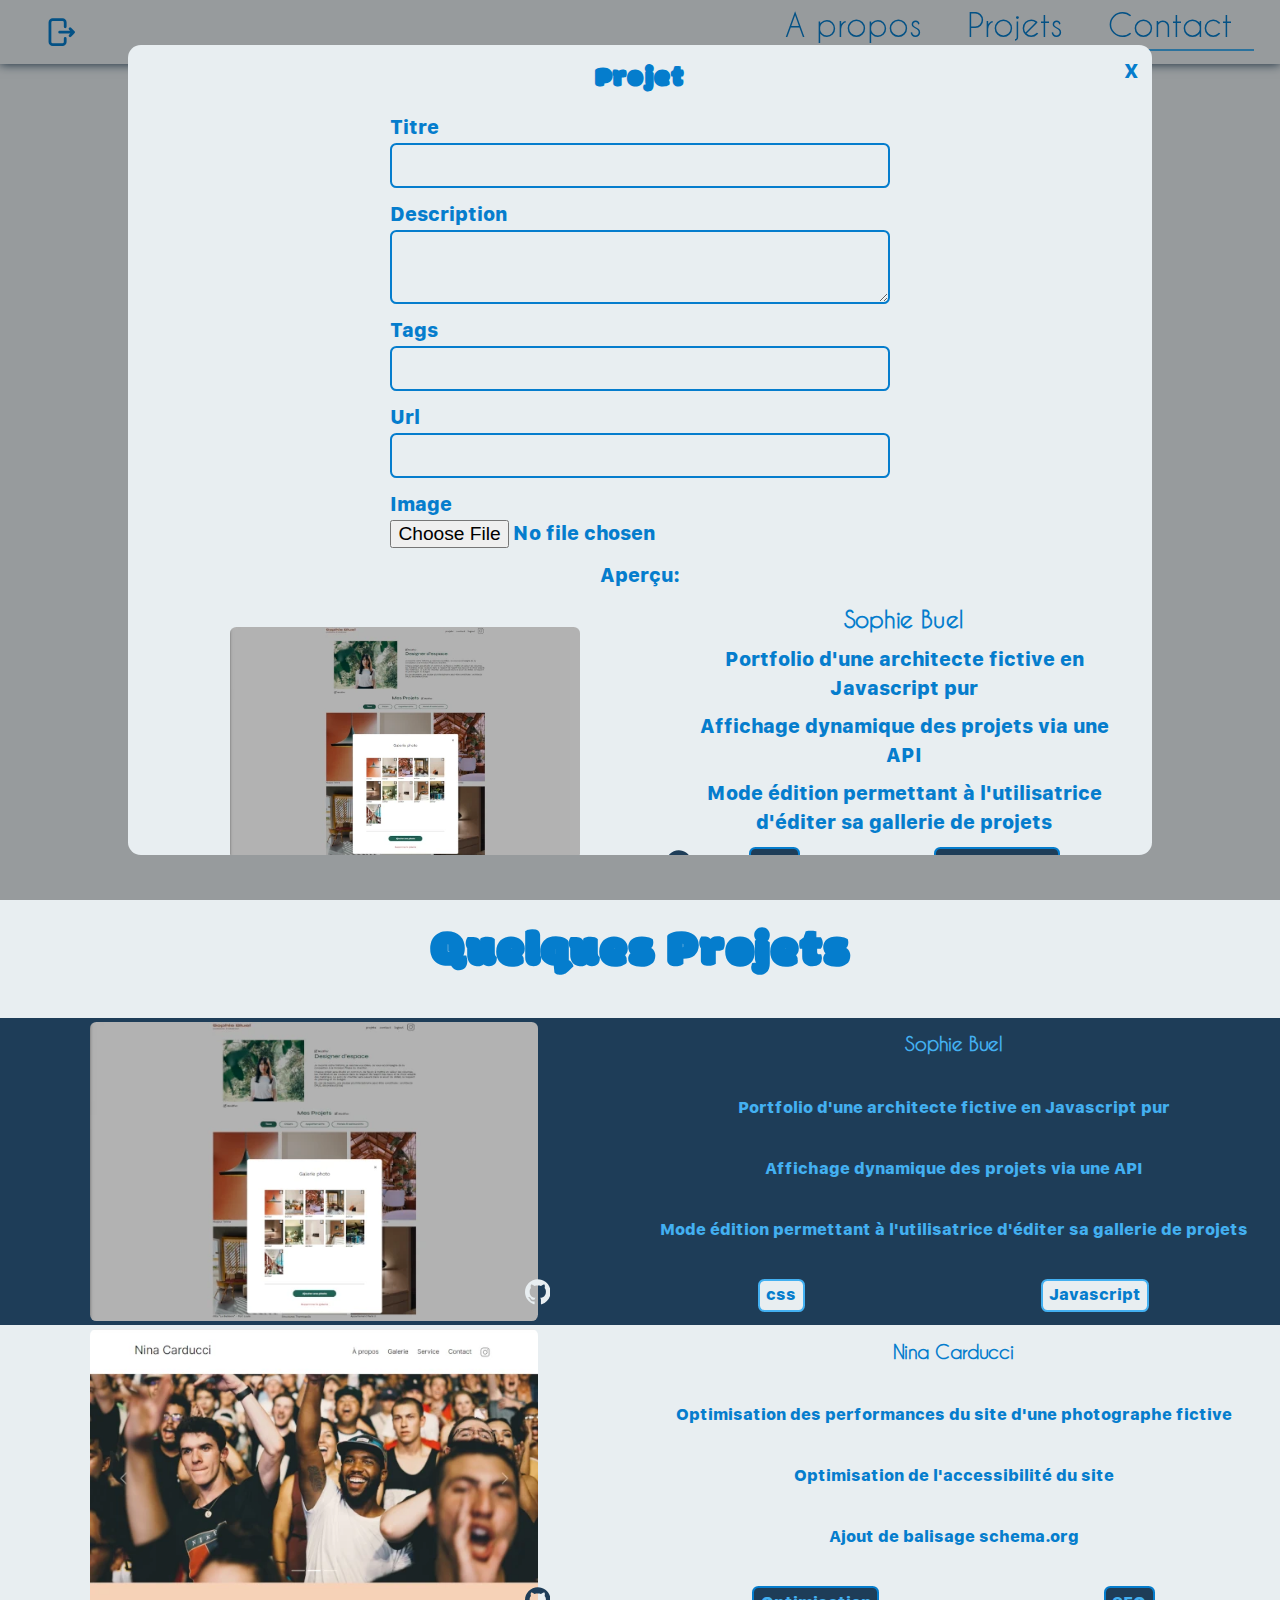
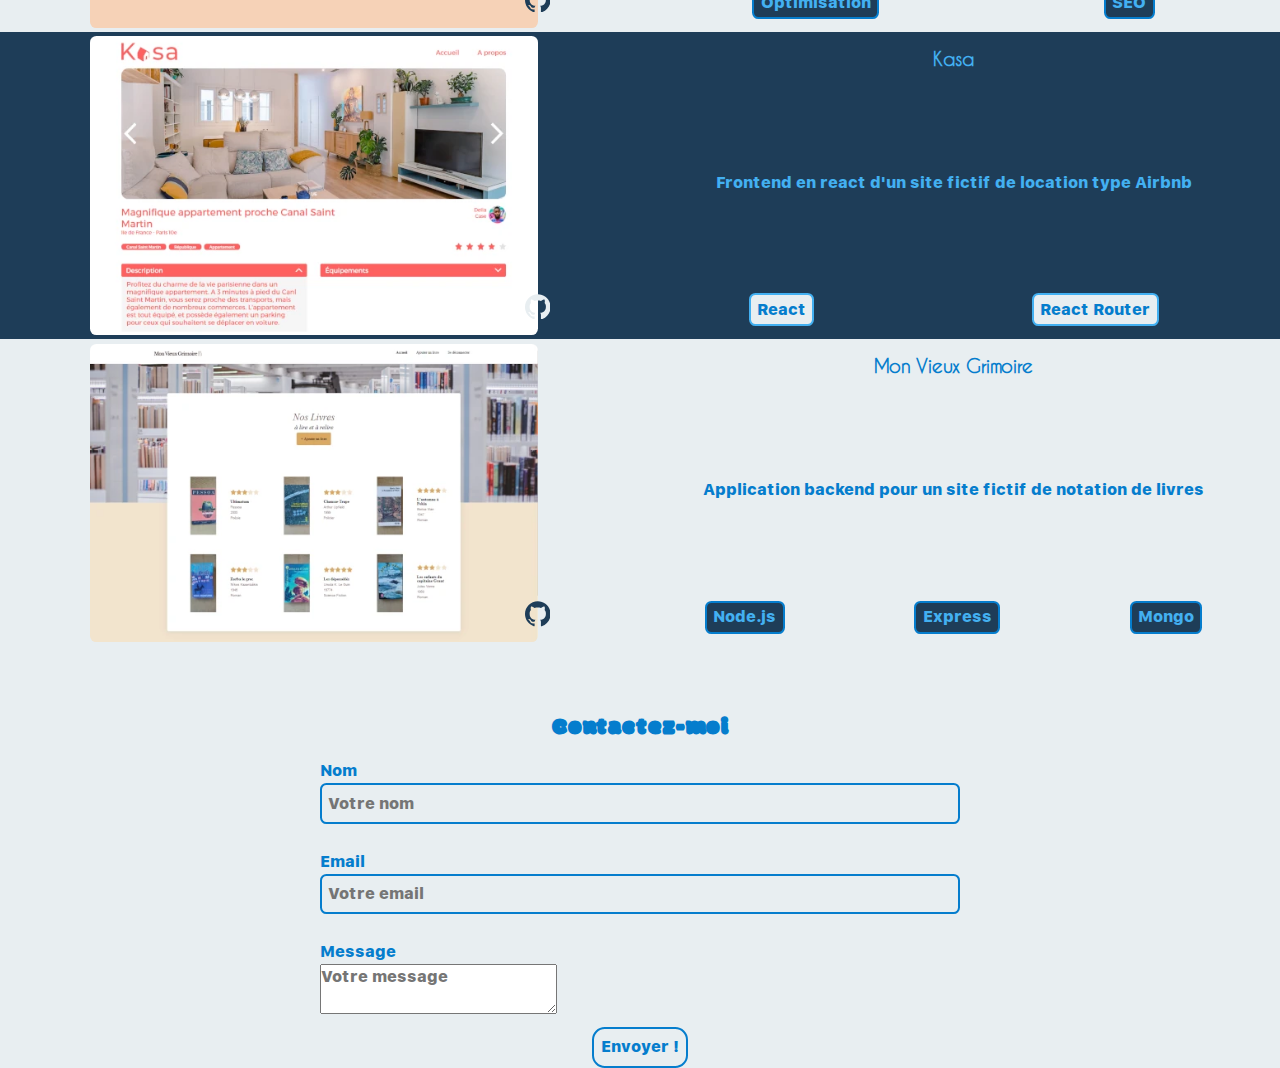
<file: user-connected-modal-edit-project.html>
<!DOCTYPE html>
<html lang="fr">
	<head>
		<meta charset="UTF-8" />
		<meta http-equiv="X-UA-Compatible" content="IE=edge" />
		<meta name="viewport" content="width=device-width, initial-scale=1.0" />
		<title>Portfolio - Quentin Rousselet</title>
		<link rel="stylesheet" href="./style.css" />
	</head>
	<body>
		<header class="header">
			<nav class="header__nav">
				<svg
					class="header__nav__button logout"
					viewBox="0 0 24 24"
					fill="none"
					xmlns="http://www.w3.org/2000/svg">
					<g id="SVGRepo_bgCarrier" stroke-width="0"></g>
					<g
						id="SVGRepo_tracerCarrier"
						stroke-linecap="round"
						stroke-linejoin="round"></g>
					<g id="SVGRepo_iconCarrier">
						<path
							d="M15 16.5V19C15 20.1046 14.1046 21 13 21H6C4.89543 21 4 20.1046 4 19V5C4 3.89543 4.89543 3 6 3H13C14.1046 3 15 3.89543 15 5V8.0625M11 12H21M21 12L18.5 9.5M21 12L18.5 14.5"
							stroke="var(--firstColor)"
							stroke-width="2"
							stroke-linecap="round"
							stroke-linejoin="round"></path>
					</g>
				</svg>
				<ul class="header__nav__list">
					<li class="header__nav__list__item">
						<a href="#about">A propos</a>
					</li>
					<li class="header__nav__list__item">
						<a href="#projects">Projets</a>
					</li>
					<li class="header__nav__list__item">
						<a href="#contact">Contact</a>
					</li>
				</ul>
			</nav>
		</header>
		<main>
			<section id="about">
				<h1>Portfolio</h1>
				<div class="about__grid">
					<figure class="about__figure">
						<img
							src="/assets/profilepicture.png"
							alt="profilepicture"
							class="profilepicture" />
						<figcaption class="about__name">
							<p>Quentin</p>
							<p>Rousselet</p>
						</figcaption>
						<div class="about__links__container">
							<a
								href="https://www.linkedin.com/in/rousselet-quentin">
								<svg
									class="links__icon"
									role="img"
									fill="var(--firstColor)"
									viewBox="0 0 24 24"
									xmlns="http://www.w3.org/2000/svg">
									<title>LinkedIn</title>
									<path
										d="M20.447 20.452h-3.554v-5.569c0-1.328-.027-3.037-1.852-3.037-1.853 0-2.136 1.445-2.136 2.939v5.667H9.351V9h3.414v1.561h.046c.477-.9 1.637-1.85 3.37-1.85 3.601 0 4.267 2.37 4.267 5.455v6.286zM5.337 7.433c-1.144 0-2.063-.926-2.063-2.065 0-1.138.92-2.063 2.063-2.063 1.14 0 2.064.925 2.064 2.063 0 1.139-.925 2.065-2.064 2.065zm1.782 13.019H3.555V9h3.564v11.452zM22.225 0H1.771C.792 0 0 .774 0 1.729v20.542C0 23.227.792 24 1.771 24h20.451C23.2 24 24 23.227 24 22.271V1.729C24 .774 23.2 0 22.222 0h.003z"></path></svg></a
							><a href="https://github.com/Jean-Paul-Groove">
								<svg
									class="links__icon"
									role="img"
									fill="var(--firstColor)"
									viewBox="0 0 24 24"
									xmlns="http://www.w3.org/2000/svg">
									<title>GitHub</title>
									<path
										d="M12 .297c-6.63 0-12 5.373-12 12 0 5.303 3.438 9.8 8.205 11.385.6.113.82-.258.82-.577 0-.285-.01-1.04-.015-2.04-3.338.724-4.042-1.61-4.042-1.61C4.422 18.07 3.633 17.7 3.633 17.7c-1.087-.744.084-.729.084-.729 1.205.084 1.838 1.236 1.838 1.236 1.07 1.835 2.809 1.305 3.495.998.108-.776.417-1.305.76-1.605-2.665-.3-5.466-1.332-5.466-5.93 0-1.31.465-2.38 1.235-3.22-.135-.303-.54-1.523.105-3.176 0 0 1.005-.322 3.3 1.23.96-.267 1.98-.399 3-.405 1.02.006 2.04.138 3 .405 2.28-1.552 3.285-1.23 3.285-1.23.645 1.653.24 2.873.12 3.176.765.84 1.23 1.91 1.23 3.22 0 4.61-2.805 5.625-5.475 5.92.42.36.81 1.096.81 2.22 0 1.606-.015 2.896-.015 3.286 0 .315.21.69.825.57C20.565 22.092 24 17.592 24 12.297c0-6.627-5.373-12-12-12"></path>
								</svg>
							</a>
						</div>
					</figure>
					<div class="about__description">
						Lorem ipsum dolor sit amet consectetur adipisicing elit.
						Doloremque, quidem, numquam excepturi
						<strong>vitae alias</strong> reiciendis omnis deserunt
						modi labore unde architecto esse
						<strong>assumenda</strong> obcaecati similique provident
						sequi atque nostrum tenetur?
					</div>
				</div>
				<div class="modale__wrapper">
					<div class="modale">
						<p class="modale__close-button">X</p>
						<div class="edit__project">
							<h2>Projet</h2>
							<form action="" class="form edit__project__form">
								<label class="form__label" for="title">Titre<input class="form__input" name="title" type="text"></label>
								<label class="form__label" for="description">Description <textarea class="form__text-area" name="description"></textarea></label>
								<label class="form__label" for="tags">Tags<input class="form__input" type="text" name="tags"></label>
								<label class="form__label" for="url">Url<input class="form__input"type="text" name="url"></label>
								<label class="form__label" for="image">Image<input class="form__file__input" type="file" name="image"></label>
								<div><p>Aperçu: </p>
									<figure class="project__card">
										<img
											class="project__card__img"
											src="/assets/p3.webp"
											alt="" />
										<figcaption class="project__card__info">
											<h3 class="project__card__title">Sophie Buel</h3>
											<p class="project__card__description">
												Portfolio d'une architecte fictive en Javascript
												pur
											</p>
											<p class="project__card__description">
												Affichage dynamique des projets via une API
											</p>
											<p class="project__card__description">
												Mode édition permettant à l'utilisatrice
												d'éditer sa gallerie de projets
											</p>
											<ul class="tag__container">
												<li class="tag">css</li>
				
												<li class="tag">Javascript</li>
											</ul>
											<a
												class="project__card__info__gitlink"
												href="https://github.com/Jean-Paul-Groove">
												<svg
													class="links__icon project__card__info__gitlink__icon"
													role="img"
													fill="var(--firstColor)"
													viewBox="0 0 24 24"
													xmlns="http://www.w3.org/2000/svg">
													<title>GitHub</title>
													<path
														d="M12 .297c-6.63 0-12 5.373-12 12 0 5.303 3.438 9.8 8.205 11.385.6.113.82-.258.82-.577 0-.285-.01-1.04-.015-2.04-3.338.724-4.042-1.61-4.042-1.61C4.422 18.07 3.633 17.7 3.633 17.7c-1.087-.744.084-.729.084-.729 1.205.084 1.838 1.236 1.838 1.236 1.07 1.835 2.809 1.305 3.495.998.108-.776.417-1.305.76-1.605-2.665-.3-5.466-1.332-5.466-5.93 0-1.31.465-2.38 1.235-3.22-.135-.303-.54-1.523.105-3.176 0 0 1.005-.322 3.3 1.23.96-.267 1.98-.399 3-.405 1.02.006 2.04.138 3 .405 2.28-1.552 3.285-1.23 3.285-1.23.645 1.653.24 2.873.12 3.176.765.84 1.23 1.91 1.23 3.22 0 4.61-2.805 5.625-5.475 5.92.42.36.81 1.096.81 2.22 0 1.606-.015 2.896-.015 3.286 0 .315.21.69.825.57C20.565 22.092 24 17.592 24 12.297c0-6.627-5.373-12-12-12"></path>
												</svg>
											</a>
										</figcaption>
									</figure></div>
								<button class="form__button">Valider</button>
							</form>
							
							
					</div>
				</div>
			</section>
			<section id="projects">
				<h2>Quelques Projets</h2>
				<div class="projects__wrapper">
					<figure class="project__card">
						<img
							class="project__card__img"
							src="/assets/p3.webp"
							alt="" />
						<figcaption class="project__card__info">
							<h3 class="project__card__title">Sophie Buel</h3>
							<p class="project__card__description">
								Portfolio d'une architecte fictive en Javascript
								pur
							</p>
							<p class="project__card__description">
								Affichage dynamique des projets via une API
							</p>
							<p class="project__card__description">
								Mode édition permettant à l'utilisatrice
								d'éditer sa gallerie de projets
							</p>
							<ul class="tag__container">
								<li class="tag">css</li>

								<li class="tag">Javascript</li>
							</ul>
							<a
								class="project__card__info__gitlink"
								href="https://github.com/Jean-Paul-Groove">
								<svg
									class="links__icon project__card__info__gitlink__icon"
									role="img"
									fill="var(--firstColor)"
									viewBox="0 0 24 24"
									xmlns="http://www.w3.org/2000/svg">
									<title>GitHub</title>
									<path
										d="M12 .297c-6.63 0-12 5.373-12 12 0 5.303 3.438 9.8 8.205 11.385.6.113.82-.258.82-.577 0-.285-.01-1.04-.015-2.04-3.338.724-4.042-1.61-4.042-1.61C4.422 18.07 3.633 17.7 3.633 17.7c-1.087-.744.084-.729.084-.729 1.205.084 1.838 1.236 1.838 1.236 1.07 1.835 2.809 1.305 3.495.998.108-.776.417-1.305.76-1.605-2.665-.3-5.466-1.332-5.466-5.93 0-1.31.465-2.38 1.235-3.22-.135-.303-.54-1.523.105-3.176 0 0 1.005-.322 3.3 1.23.96-.267 1.98-.399 3-.405 1.02.006 2.04.138 3 .405 2.28-1.552 3.285-1.23 3.285-1.23.645 1.653.24 2.873.12 3.176.765.84 1.23 1.91 1.23 3.22 0 4.61-2.805 5.625-5.475 5.92.42.36.81 1.096.81 2.22 0 1.606-.015 2.896-.015 3.286 0 .315.21.69.825.57C20.565 22.092 24 17.592 24 12.297c0-6.627-5.373-12-12-12"></path>
								</svg>
							</a>
						</figcaption>
					</figure>

					<figure class="project__card">
						<img
							class="project__card__img"
							src="/assets/p5.webp"
							alt="" />
						<figcaption class="project__card__info">
							<h3 class="project__card__title">Nina Carducci</h3>
							<p class="project__card__description">
								Optimisation des performances du site d'une
								photographe fictive
							</p>
							<p class="project__card__description">
								Optimisation de l'accessibilité du site
							</p>
							<p class="project__card__description">
								Ajout de balisage schema.org
							</p>
							<ul class="tag__container">
								<li class="tag">Optimisation</li>
								<li class="tag">SEO</li>
							</ul>
							<a
								class="project__card__info__gitlink"
								href="https://github.com/Jean-Paul-Groove">
								<svg
									class="links__icon project__card__info__gitlink__icon"
									role="img"
									fill="var(--firstColor)"
									viewBox="0 0 24 24"
									xmlns="http://www.w3.org/2000/svg">
									<title>GitHub</title>
									<path
										d="M12 .297c-6.63 0-12 5.373-12 12 0 5.303 3.438 9.8 8.205 11.385.6.113.82-.258.82-.577 0-.285-.01-1.04-.015-2.04-3.338.724-4.042-1.61-4.042-1.61C4.422 18.07 3.633 17.7 3.633 17.7c-1.087-.744.084-.729.084-.729 1.205.084 1.838 1.236 1.838 1.236 1.07 1.835 2.809 1.305 3.495.998.108-.776.417-1.305.76-1.605-2.665-.3-5.466-1.332-5.466-5.93 0-1.31.465-2.38 1.235-3.22-.135-.303-.54-1.523.105-3.176 0 0 1.005-.322 3.3 1.23.96-.267 1.98-.399 3-.405 1.02.006 2.04.138 3 .405 2.28-1.552 3.285-1.23 3.285-1.23.645 1.653.24 2.873.12 3.176.765.84 1.23 1.91 1.23 3.22 0 4.61-2.805 5.625-5.475 5.92.42.36.81 1.096.81 2.22 0 1.606-.015 2.896-.015 3.286 0 .315.21.69.825.57C20.565 22.092 24 17.592 24 12.297c0-6.627-5.373-12-12-12"></path>
								</svg>
							</a>
						</figcaption>
					</figure>

					<figure class="project__card">
						<img
							class="project__card__img"
							src="/assets/p6.webp"
							alt="" />
						<figcaption class="project__card__info">
							<h3 class="project__card__title">Kasa</h3>
							<p class="project__card__description">
								Frontend en react d'un site fictif de location
								type Airbnb
							</p>
							<ul class="tag__container">
								<li class="tag">React</li>
								<li class="tag">React Router</li>
							</ul>
							<a
								class="project__card__info__gitlink"
								href="https://github.com/Jean-Paul-Groove">
								<svg
									class="links__icon project__card__info__gitlink__icon"
									role="img"
									fill="var(--firstColor)"
									viewBox="0 0 24 24"
									xmlns="http://www.w3.org/2000/svg">
									<title>GitHub</title>
									<path
										d="M12 .297c-6.63 0-12 5.373-12 12 0 5.303 3.438 9.8 8.205 11.385.6.113.82-.258.82-.577 0-.285-.01-1.04-.015-2.04-3.338.724-4.042-1.61-4.042-1.61C4.422 18.07 3.633 17.7 3.633 17.7c-1.087-.744.084-.729.084-.729 1.205.084 1.838 1.236 1.838 1.236 1.07 1.835 2.809 1.305 3.495.998.108-.776.417-1.305.76-1.605-2.665-.3-5.466-1.332-5.466-5.93 0-1.31.465-2.38 1.235-3.22-.135-.303-.54-1.523.105-3.176 0 0 1.005-.322 3.3 1.23.96-.267 1.98-.399 3-.405 1.02.006 2.04.138 3 .405 2.28-1.552 3.285-1.23 3.285-1.23.645 1.653.24 2.873.12 3.176.765.84 1.23 1.91 1.23 3.22 0 4.61-2.805 5.625-5.475 5.92.42.36.81 1.096.81 2.22 0 1.606-.015 2.896-.015 3.286 0 .315.21.69.825.57C20.565 22.092 24 17.592 24 12.297c0-6.627-5.373-12-12-12"></path>
								</svg>
							</a>
						</figcaption>
					</figure>

					<figure class="project__card">
						<img
							class="project__card__img"
							src="/assets/p7.webp"
							alt="" />
						<figcaption class="project__card__info">
							<h3 class="project__card__title"
								>Mon Vieux Grimoire</h3
							>
							<p class="project__card__description">
								Application backend pour un site fictif de
								notation de livres
							</p>
							<ul class="tag__container">
								<li class="tag">Node.js</li>
								<li class="tag">Express</li>
								<li class="tag">Mongo</li>
							</ul>
							<a
								class="project__card__info__gitlink"
								href="https://github.com/Jean-Paul-Groove">
								<svg
									class="links__icon project__card__info__gitlink__icon"
									role="img"
									fill="var(--firstColor)"
									viewBox="0 0 24 24"
									xmlns="http://www.w3.org/2000/svg">
									<title>GitHub</title>
									<path
										d="M12 .297c-6.63 0-12 5.373-12 12 0 5.303 3.438 9.8 8.205 11.385.6.113.82-.258.82-.577 0-.285-.01-1.04-.015-2.04-3.338.724-4.042-1.61-4.042-1.61C4.422 18.07 3.633 17.7 3.633 17.7c-1.087-.744.084-.729.084-.729 1.205.084 1.838 1.236 1.838 1.236 1.07 1.835 2.809 1.305 3.495.998.108-.776.417-1.305.76-1.605-2.665-.3-5.466-1.332-5.466-5.93 0-1.31.465-2.38 1.235-3.22-.135-.303-.54-1.523.105-3.176 0 0 1.005-.322 3.3 1.23.96-.267 1.98-.399 3-.405 1.02.006 2.04.138 3 .405 2.28-1.552 3.285-1.23 3.285-1.23.645 1.653.24 2.873.12 3.176.765.84 1.23 1.91 1.23 3.22 0 4.61-2.805 5.625-5.475 5.92.42.36.81 1.096.81 2.22 0 1.606-.015 2.896-.015 3.286 0 .315.21.69.825.57C20.565 22.092 24 17.592 24 12.297c0-6.627-5.373-12-12-12"></path>
								</svg>
							</a>
						</figcaption>
					</figure>
				</div>
			</section>
		</main>
		<footer id="contact">
			<h2>Contactez-moi</h2>
			<form action="" class="contact__form">
				<label for="name" class="contact__form__label"
					>Nom
					<input
						class="contact__form__input"
						type="text"
						name="name"
						placeholder="Votre nom"
				/></label>
				<label for="email" class="contact__form__label"
					>Email
					<input
						class="contact__form__input"
						type="email"
						name="email"
						placeholder="Votre email"
				/></label>
				<label for="message" class="contact__form__label"
					>Message
					<textarea
						class="contact__form__textarea"
						name="message"
						placeholder="Votre message"></textarea>
				</label>
				<button class="contact__form__button" type="submit"
					>Envoyer !</button
				>
			</form>
		</footer>
	</body>
</html>
</file>
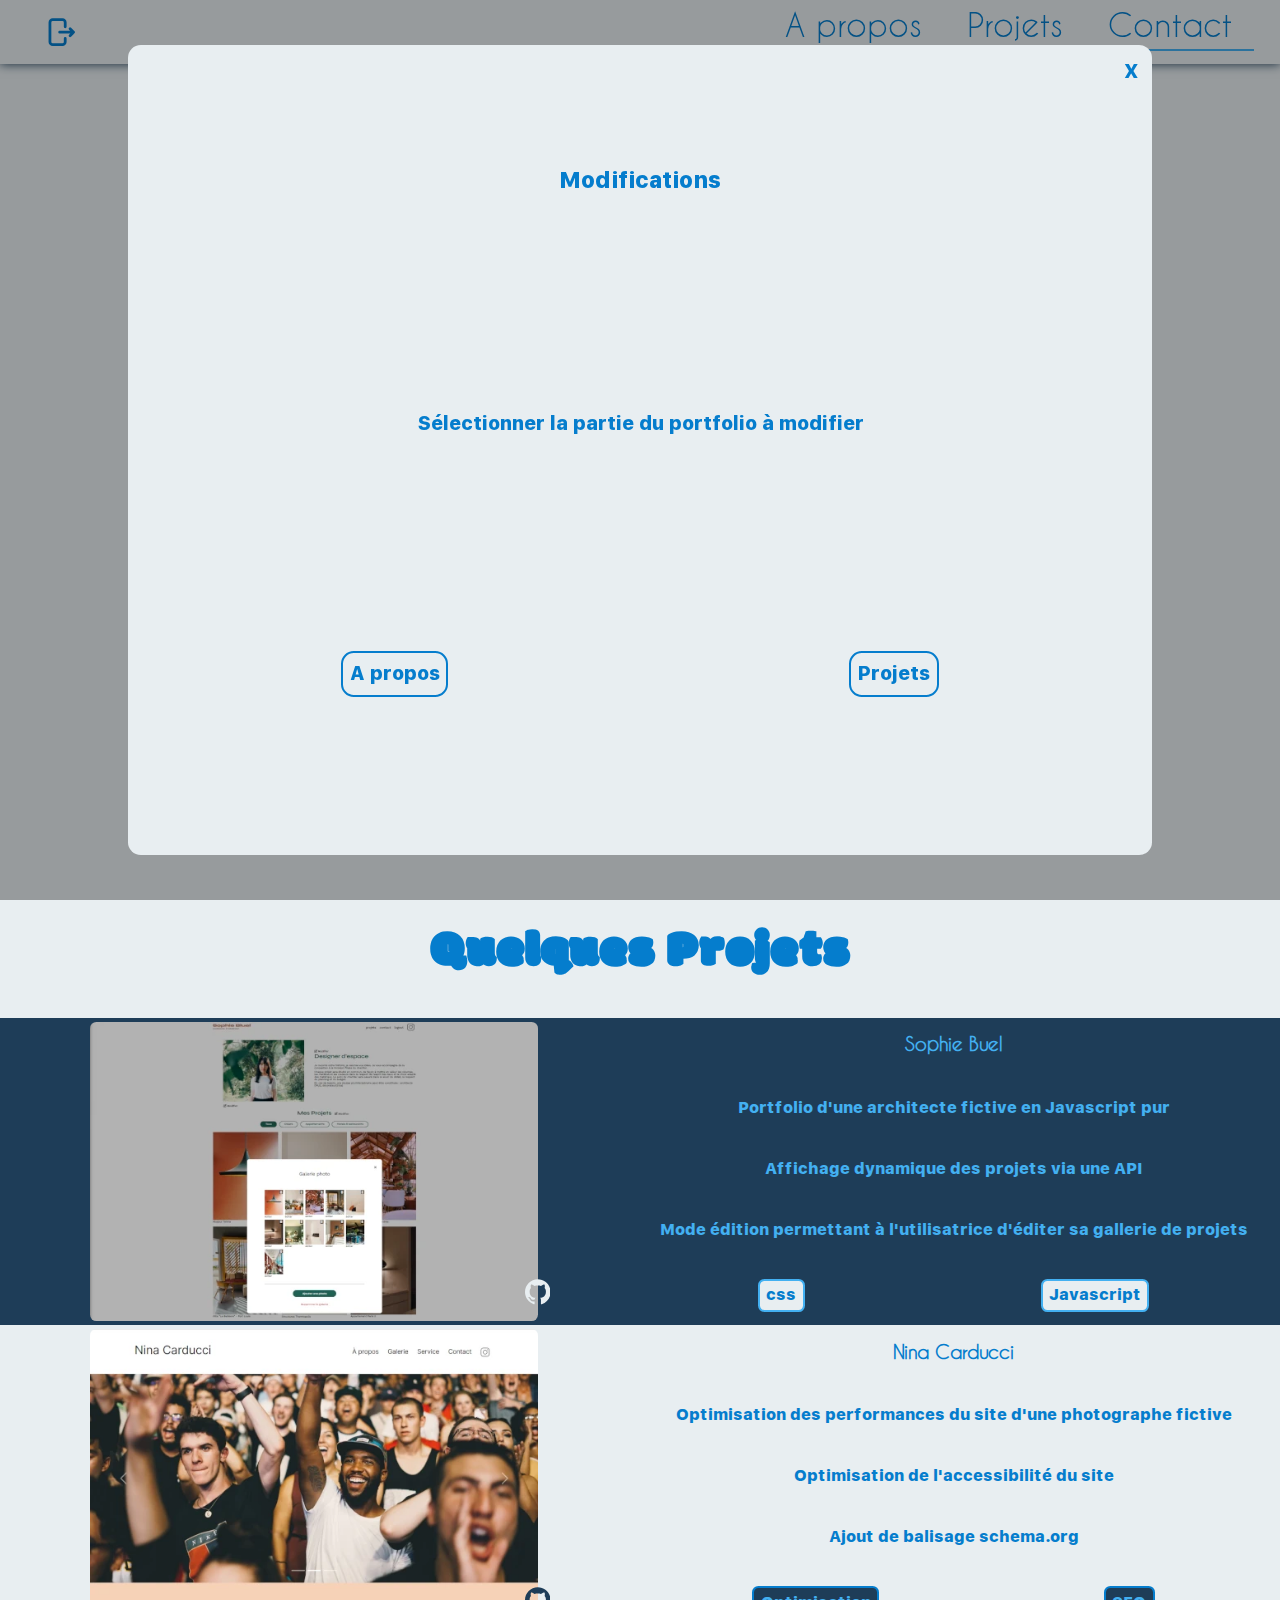
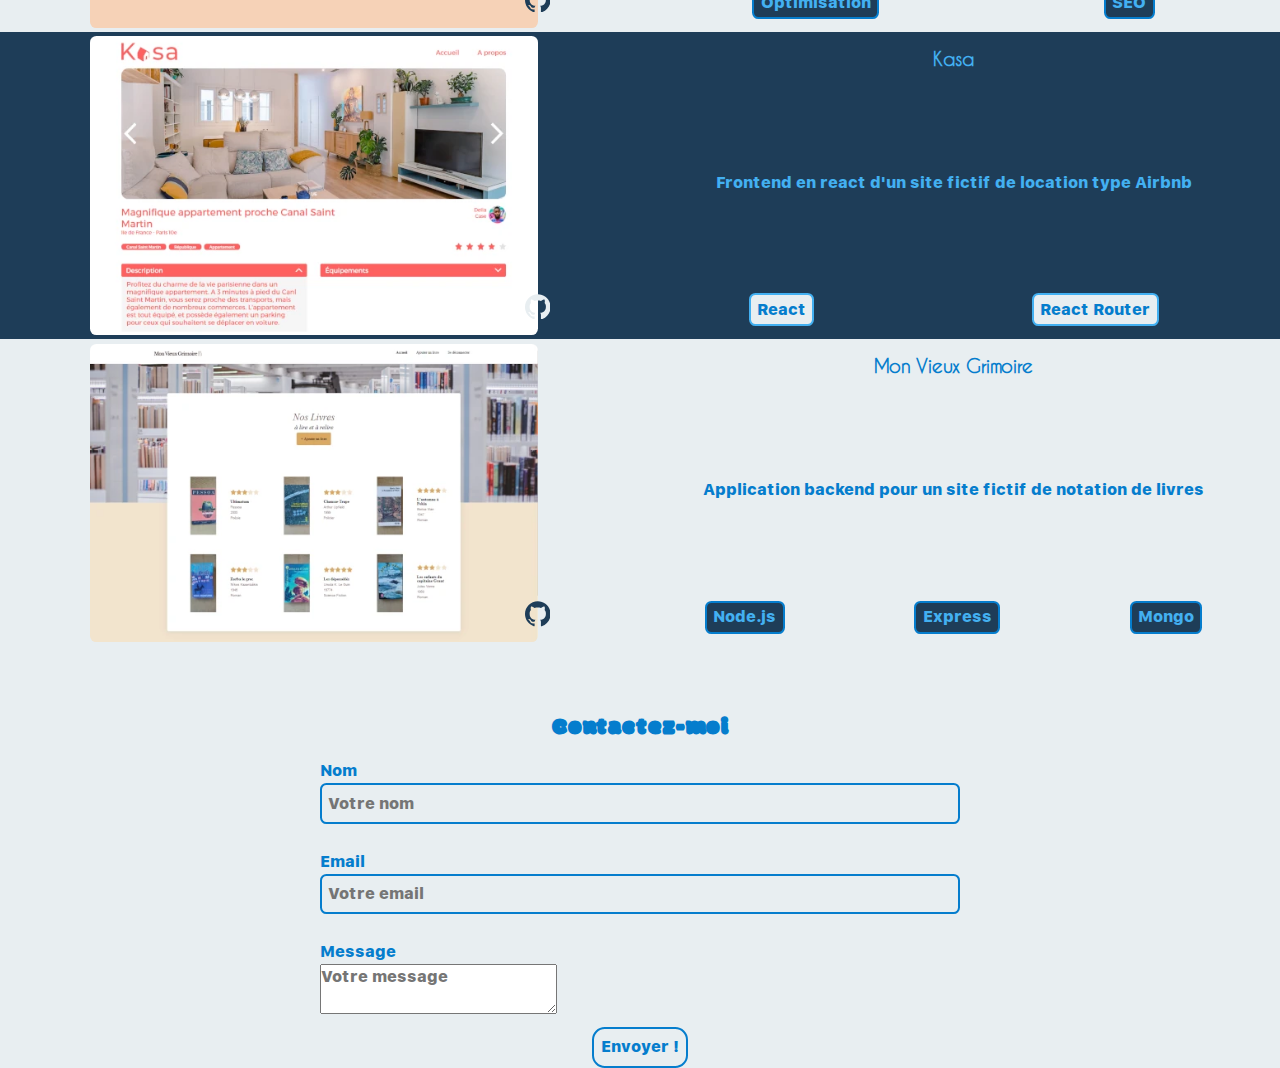
<file: user-connected-modal-opened.html>
<!DOCTYPE html>
<html lang="fr">
	<head>
		<meta charset="UTF-8" />
		<meta http-equiv="X-UA-Compatible" content="IE=edge" />
		<meta name="viewport" content="width=device-width, initial-scale=1.0" />
		<title>Portfolio - Quentin Rousselet</title>
		<link rel="stylesheet" href="./style.css" />
	</head>
	<body>
		<header class="header">
			<nav class="header__nav">
				<svg
					class="header__nav__button logout"
					viewBox="0 0 24 24"
					fill="none"
					xmlns="http://www.w3.org/2000/svg">
					<g id="SVGRepo_bgCarrier" stroke-width="0"></g>
					<g
						id="SVGRepo_tracerCarrier"
						stroke-linecap="round"
						stroke-linejoin="round"></g>
					<g id="SVGRepo_iconCarrier">
						<path
							d="M15 16.5V19C15 20.1046 14.1046 21 13 21H6C4.89543 21 4 20.1046 4 19V5C4 3.89543 4.89543 3 6 3H13C14.1046 3 15 3.89543 15 5V8.0625M11 12H21M21 12L18.5 9.5M21 12L18.5 14.5"
							stroke="var(--firstColor)"
							stroke-width="2"
							stroke-linecap="round"
							stroke-linejoin="round"></path>
					</g>
				</svg>
				<ul class="header__nav__list">
					<li class="header__nav__list__item">
						<a href="#about">A propos</a>
					</li>
					<li class="header__nav__list__item">
						<a href="#projects">Projets</a>
					</li>
					<li class="header__nav__list__item">
						<a href="#contact">Contact</a>
					</li>
				</ul>
			</nav>
		</header>
		<main>
			<section id="about">
				<h1>Portfolio</h1>
				<div class="about__grid">
					<figure class="about__figure">
						<img
							src="/assets/profilepicture.png"
							alt="profilepicture"
							class="profilepicture" />
						<figcaption class="about__name">
							<p>Quentin</p>
							<p>Rousselet</p>
						</figcaption>
						<div class="about__links__container">
							<a
								href="https://www.linkedin.com/in/rousselet-quentin">
								<svg
									class="links__icon"
									role="img"
									fill="var(--firstColor)"
									viewBox="0 0 24 24"
									xmlns="http://www.w3.org/2000/svg">
									<title>LinkedIn</title>
									<path
										d="M20.447 20.452h-3.554v-5.569c0-1.328-.027-3.037-1.852-3.037-1.853 0-2.136 1.445-2.136 2.939v5.667H9.351V9h3.414v1.561h.046c.477-.9 1.637-1.85 3.37-1.85 3.601 0 4.267 2.37 4.267 5.455v6.286zM5.337 7.433c-1.144 0-2.063-.926-2.063-2.065 0-1.138.92-2.063 2.063-2.063 1.14 0 2.064.925 2.064 2.063 0 1.139-.925 2.065-2.064 2.065zm1.782 13.019H3.555V9h3.564v11.452zM22.225 0H1.771C.792 0 0 .774 0 1.729v20.542C0 23.227.792 24 1.771 24h20.451C23.2 24 24 23.227 24 22.271V1.729C24 .774 23.2 0 22.222 0h.003z"></path></svg></a
							><a href="https://github.com/Jean-Paul-Groove">
								<svg
									class="links__icon"
									role="img"
									fill="var(--firstColor)"
									viewBox="0 0 24 24"
									xmlns="http://www.w3.org/2000/svg">
									<title>GitHub</title>
									<path
										d="M12 .297c-6.63 0-12 5.373-12 12 0 5.303 3.438 9.8 8.205 11.385.6.113.82-.258.82-.577 0-.285-.01-1.04-.015-2.04-3.338.724-4.042-1.61-4.042-1.61C4.422 18.07 3.633 17.7 3.633 17.7c-1.087-.744.084-.729.084-.729 1.205.084 1.838 1.236 1.838 1.236 1.07 1.835 2.809 1.305 3.495.998.108-.776.417-1.305.76-1.605-2.665-.3-5.466-1.332-5.466-5.93 0-1.31.465-2.38 1.235-3.22-.135-.303-.54-1.523.105-3.176 0 0 1.005-.322 3.3 1.23.96-.267 1.98-.399 3-.405 1.02.006 2.04.138 3 .405 2.28-1.552 3.285-1.23 3.285-1.23.645 1.653.24 2.873.12 3.176.765.84 1.23 1.91 1.23 3.22 0 4.61-2.805 5.625-5.475 5.92.42.36.81 1.096.81 2.22 0 1.606-.015 2.896-.015 3.286 0 .315.21.69.825.57C20.565 22.092 24 17.592 24 12.297c0-6.627-5.373-12-12-12"></path>
								</svg>
							</a>
						</div>
					</figure>
					<div class="about__description">
						Lorem ipsum dolor sit amet consectetur adipisicing elit.
						Doloremque, quidem, numquam excepturi
						<strong>vitae alias</strong> reiciendis omnis deserunt
						modi labore unde architecto esse
						<strong>assumenda</strong> obcaecati similique provident
						sequi atque nostrum tenetur?
					</div>
				</div>
				<div class="modale__wrapper">
					<div class="modale">
						<p class="modale__close-button">X</p>

						<div class="modal__edition"
							><h3>Modifications</h3>
							<p
								>Sélectionner la partie du portfolio à
								modifier</p
							>
							<div class="button-wrapper">
								<button class="modal__button">
									A propos
								</button>
								<button class="modal__button">
									Projets
								</button></div
							></div
						>
					</div>
				</div>
			</section>
			<section id="projects">
				<h2>Quelques Projets</h2>
				<div class="projects__wrapper">
					<figure class="project__card">
						<img
							class="project__card__img"
							src="/assets/p3.webp"
							alt="" />
						<figcaption class="project__card__info">
							<h3 class="project__card__title">Sophie Buel</h3>
							<p class="project__card__description">
								Portfolio d'une architecte fictive en Javascript
								pur
							</p>
							<p class="project__card__description">
								Affichage dynamique des projets via une API
							</p>
							<p class="project__card__description">
								Mode édition permettant à l'utilisatrice
								d'éditer sa gallerie de projets
							</p>
							<ul class="tag__container">
								<li class="tag">css</li>

								<li class="tag">Javascript</li>
							</ul>
							<a
								class="project__card__info__gitlink"
								href="https://github.com/Jean-Paul-Groove">
								<svg
									class="links__icon project__card__info__gitlink__icon"
									role="img"
									fill="var(--firstColor)"
									viewBox="0 0 24 24"
									xmlns="http://www.w3.org/2000/svg">
									<title>GitHub</title>
									<path
										d="M12 .297c-6.63 0-12 5.373-12 12 0 5.303 3.438 9.8 8.205 11.385.6.113.82-.258.82-.577 0-.285-.01-1.04-.015-2.04-3.338.724-4.042-1.61-4.042-1.61C4.422 18.07 3.633 17.7 3.633 17.7c-1.087-.744.084-.729.084-.729 1.205.084 1.838 1.236 1.838 1.236 1.07 1.835 2.809 1.305 3.495.998.108-.776.417-1.305.76-1.605-2.665-.3-5.466-1.332-5.466-5.93 0-1.31.465-2.38 1.235-3.22-.135-.303-.54-1.523.105-3.176 0 0 1.005-.322 3.3 1.23.96-.267 1.98-.399 3-.405 1.02.006 2.04.138 3 .405 2.28-1.552 3.285-1.23 3.285-1.23.645 1.653.24 2.873.12 3.176.765.84 1.23 1.91 1.23 3.22 0 4.61-2.805 5.625-5.475 5.92.42.36.81 1.096.81 2.22 0 1.606-.015 2.896-.015 3.286 0 .315.21.69.825.57C20.565 22.092 24 17.592 24 12.297c0-6.627-5.373-12-12-12"></path>
								</svg>
							</a>
						</figcaption>
					</figure>

					<figure class="project__card">
						<img
							class="project__card__img"
							src="/assets/p5.webp"
							alt="" />
						<figcaption class="project__card__info">
							<h3 class="project__card__title">Nina Carducci</h3>
							<p class="project__card__description">
								Optimisation des performances du site d'une
								photographe fictive
							</p>
							<p class="project__card__description">
								Optimisation de l'accessibilité du site
							</p>
							<p class="project__card__description">
								Ajout de balisage schema.org
							</p>
							<ul class="tag__container">
								<li class="tag">Optimisation</li>
								<li class="tag">SEO</li>
							</ul>
							<a
								class="project__card__info__gitlink"
								href="https://github.com/Jean-Paul-Groove">
								<svg
									class="links__icon project__card__info__gitlink__icon"
									role="img"
									fill="var(--firstColor)"
									viewBox="0 0 24 24"
									xmlns="http://www.w3.org/2000/svg">
									<title>GitHub</title>
									<path
										d="M12 .297c-6.63 0-12 5.373-12 12 0 5.303 3.438 9.8 8.205 11.385.6.113.82-.258.82-.577 0-.285-.01-1.04-.015-2.04-3.338.724-4.042-1.61-4.042-1.61C4.422 18.07 3.633 17.7 3.633 17.7c-1.087-.744.084-.729.084-.729 1.205.084 1.838 1.236 1.838 1.236 1.07 1.835 2.809 1.305 3.495.998.108-.776.417-1.305.76-1.605-2.665-.3-5.466-1.332-5.466-5.93 0-1.31.465-2.38 1.235-3.22-.135-.303-.54-1.523.105-3.176 0 0 1.005-.322 3.3 1.23.96-.267 1.98-.399 3-.405 1.02.006 2.04.138 3 .405 2.28-1.552 3.285-1.23 3.285-1.23.645 1.653.24 2.873.12 3.176.765.84 1.23 1.91 1.23 3.22 0 4.61-2.805 5.625-5.475 5.92.42.36.81 1.096.81 2.22 0 1.606-.015 2.896-.015 3.286 0 .315.21.69.825.57C20.565 22.092 24 17.592 24 12.297c0-6.627-5.373-12-12-12"></path>
								</svg>
							</a>
						</figcaption>
					</figure>

					<figure class="project__card">
						<img
							class="project__card__img"
							src="/assets/p6.webp"
							alt="" />
						<figcaption class="project__card__info">
							<h3 class="project__card__title">Kasa</h3>
							<p class="project__card__description">
								Frontend en react d'un site fictif de location
								type Airbnb
							</p>
							<ul class="tag__container">
								<li class="tag">React</li>
								<li class="tag">React Router</li>
							</ul>
							<a
								class="project__card__info__gitlink"
								href="https://github.com/Jean-Paul-Groove">
								<svg
									class="links__icon project__card__info__gitlink__icon"
									role="img"
									fill="var(--firstColor)"
									viewBox="0 0 24 24"
									xmlns="http://www.w3.org/2000/svg">
									<title>GitHub</title>
									<path
										d="M12 .297c-6.63 0-12 5.373-12 12 0 5.303 3.438 9.8 8.205 11.385.6.113.82-.258.82-.577 0-.285-.01-1.04-.015-2.04-3.338.724-4.042-1.61-4.042-1.61C4.422 18.07 3.633 17.7 3.633 17.7c-1.087-.744.084-.729.084-.729 1.205.084 1.838 1.236 1.838 1.236 1.07 1.835 2.809 1.305 3.495.998.108-.776.417-1.305.76-1.605-2.665-.3-5.466-1.332-5.466-5.93 0-1.31.465-2.38 1.235-3.22-.135-.303-.54-1.523.105-3.176 0 0 1.005-.322 3.3 1.23.96-.267 1.98-.399 3-.405 1.02.006 2.04.138 3 .405 2.28-1.552 3.285-1.23 3.285-1.23.645 1.653.24 2.873.12 3.176.765.84 1.23 1.91 1.23 3.22 0 4.61-2.805 5.625-5.475 5.92.42.36.81 1.096.81 2.22 0 1.606-.015 2.896-.015 3.286 0 .315.21.69.825.57C20.565 22.092 24 17.592 24 12.297c0-6.627-5.373-12-12-12"></path>
								</svg>
							</a>
						</figcaption>
					</figure>

					<figure class="project__card">
						<img
							class="project__card__img"
							src="/assets/p7.webp"
							alt="" />
						<figcaption class="project__card__info">
							<h3 class="project__card__title"
								>Mon Vieux Grimoire</h3
							>
							<p class="project__card__description">
								Application backend pour un site fictif de
								notation de livres
							</p>
							<ul class="tag__container">
								<li class="tag">Node.js</li>
								<li class="tag">Express</li>
								<li class="tag">Mongo</li>
							</ul>
							<a
								class="project__card__info__gitlink"
								href="https://github.com/Jean-Paul-Groove">
								<svg
									class="links__icon project__card__info__gitlink__icon"
									role="img"
									fill="var(--firstColor)"
									viewBox="0 0 24 24"
									xmlns="http://www.w3.org/2000/svg">
									<title>GitHub</title>
									<path
										d="M12 .297c-6.63 0-12 5.373-12 12 0 5.303 3.438 9.8 8.205 11.385.6.113.82-.258.82-.577 0-.285-.01-1.04-.015-2.04-3.338.724-4.042-1.61-4.042-1.61C4.422 18.07 3.633 17.7 3.633 17.7c-1.087-.744.084-.729.084-.729 1.205.084 1.838 1.236 1.838 1.236 1.07 1.835 2.809 1.305 3.495.998.108-.776.417-1.305.76-1.605-2.665-.3-5.466-1.332-5.466-5.93 0-1.31.465-2.38 1.235-3.22-.135-.303-.54-1.523.105-3.176 0 0 1.005-.322 3.3 1.23.96-.267 1.98-.399 3-.405 1.02.006 2.04.138 3 .405 2.28-1.552 3.285-1.23 3.285-1.23.645 1.653.24 2.873.12 3.176.765.84 1.23 1.91 1.23 3.22 0 4.61-2.805 5.625-5.475 5.92.42.36.81 1.096.81 2.22 0 1.606-.015 2.896-.015 3.286 0 .315.21.69.825.57C20.565 22.092 24 17.592 24 12.297c0-6.627-5.373-12-12-12"></path>
								</svg>
							</a>
						</figcaption>
					</figure>
				</div>
			</section>
		</main>
		<footer id="contact">
			<h2>Contactez-moi</h2>
			<form action="" class="contact__form">
				<label for="name" class="contact__form__label"
					>Nom
					<input
						class="contact__form__input"
						type="text"
						name="name"
						placeholder="Votre nom"
				/></label>
				<label for="email" class="contact__form__label"
					>Email
					<input
						class="contact__form__input"
						type="email"
						name="email"
						placeholder="Votre email"
				/></label>
				<label for="message" class="contact__form__label"
					>Message
					<textarea
						class="contact__form__textarea"
						name="message"
						placeholder="Votre message"></textarea>
				</label>
				<button class="contact__form__button" type="submit"
					>Envoyer !</button
				>
			</form>
		</footer>
	</body>
</html>
</file>
<file: style.css>
*,
*::before,
*::after {
	padding: 0;
	margin: 0;
	box-sizing: border-box;
	overflow-wrap: break-word;
}
input,
button,
textarea {
	font: inherit;
}
button {
	background: none;
	outline: none;
	border: none;
}
html,
body {
	height: 100%;
}
body {
	line-height: 1.5;
}
img {
	display: block;
	max-width: 100%;
}
a {
	color: inherit;
	text-decoration: none;
}
ul {
	list-style: none;
}
@font-face {
	font-family: "modak";
	src: url(/assets/fonts/Modak.ttf);
}
@font-face {
	font-family: "caviar";
	src: url(/assets/fonts/CaviarDreams.ttf);
}
@font-face {
	font-family: "SF UI";
	src: url(/assets/fonts/SFUIText-Heavy.ttf);
}
:root {
	--firstColor: #057dcd;
	--secondColor: #e8eef1;
	--thirdColor: #43b0f1;
	--fourthColor: #1e3d58;
	--firstFont: "caviar";
	--secondFont: "modak";
	--thirdFont: "SF UI";
}
h1 {
	font-family: var(--firstFont);
	font-size: 4vw;
	height: fit-content;
	text-align: center;
	margin-bottom: 4vw;
}
h2 {
	font-family: var(--secondFont);
}
body {
	font-family: var(--thirdFont);
	color: var(--firstColor);
	background-color: var(--secondColor);
	padding: 7vw 0;
}
.header__nav {
	font-size: 2.5vw;
	position: fixed;
	top: 0;
	left: 0;
	right: 0;
	height: 5vw;
	box-shadow: 0 0 10px var(--fourthColor);
	background-color: var(--secondColor);
	display: flex;
	justify-content: space-between;
	flex-direction: row;
	padding: 0 2vw;
	z-index: 5;
}
.header__nav__list {
	font-family: var(--firstFont);

	display: flex;
	width: 40%;
	justify-content: space-around;
	align-items: center;
	border-bottom: 2px solid var(--thirdColor);
	margin-bottom: 1vw;
}
.header__nav__button {
	color: var(--firstColor);
	border: solid 1px var(--firstColor);
	border-radius: 1vw;
	margin: 1vw;
	padding: 0.2vw 0.5vw;
	cursor: pointer;
	font-size: 1.5vw;
}
.header__nav__button:hover {
	background-color: var(--fourthColor);
	color: var(--thirdColor);
}
#about {
	padding: 0 10vw;
}
.about__grid {
	display: grid;
	grid-template-columns: 50% 50%;
	height: fit-content;
}
.about__name {
	font-size: 4vw;
	font-family: var(--secondFont);
	text-align: center;
	margin-left: 2vw;
}
.profilepicture {
	width: 15vw;
	height: 15vw;
	border-radius: 50%;
	border: 1vw solid var(--fourthColor);
	border-bottom: 0.5vw solid var(--fourthColor);
	background-color: var(--firstColor);
}
.about__figure {
	display: flex;
	justify-content: center;
	align-items: center;
	align-self: flex-start;
	position: relative;
	margin: 0 auto 5vw auto;
	padding-bottom: 5vw;
	width: fit-content;
}
.about__description {
	font-size: 3vw;
	color: var(--fourthColor);
}
.about__description strong {
	color: var(--firstColor);
}
.links__icon {
	width: 2vw;
	margin: 1vw;
}
.about__links__container {
	display: flex;
	justify-content: center;
	position: absolute;
	bottom: 0vw;
	left: 50%;
}
#projects {
	margin-top: 5vw;
	text-align: center;
}
#projects h2 {
	font-size: 4vw;
	margin-bottom: 2vw;
}
#projects h3 {
	font-family: var(--firstFont);
}
.project__card {
	display: flex;
	width: 100%;
	position: relative;
	min-height: 24vw;
	overflow: hidden;
}

.project__card:nth-child(odd) {
	background-color: var(--fourthColor);
	color: var(--thirdColor);
}
.project__card__info {
	width: 60%;
	margin: 1vw;
	display: flex;
	flex-direction: column;
	justify-content: space-between;
}

.project__card__img {
	border-radius: 0.5vw;
	margin: auto 7vw;
	aspect-ratio: 1.5;
	width: 35%;
	transition: all 0.3s ease-in-out;
}
.project__card:hover .project__card__img {
	scale: 1.1;
	box-shadow: 0px 0px 15px var(--firstColor);
}
.tag__container {
	display: flex;
	justify-content: space-around;
}
.tag {
	color: var(--thirdColor);
	background-color: var(--fourthColor);
	border: solid 0.2vw var(--firstColor);
	padding: 0.2vw 0.5vw;
	border-radius: 0.5vw;
}
.project__card:nth-child(odd) .tag {
	color: var(--firstColor);
	background-color: var(--secondColor);
	border: solid 0.2vw var(--thirdColor);
}
.project__card__info__gitlink {
	cursor: pointer;
	width: fit-content;
	position: absolute;
	bottom: 0;
	left: 40vw;
}
.project__card__info__gitlink__icon {
	fill: var(--fourthColor);
}
.project__card:nth-child(odd) .project__card__info__gitlink__icon {
	fill: var(--secondColor);
}
#contact {
	margin-top: 5vw;
	text-align: center;
}
.contact__form {
	display: flex;
	flex-direction: column;
	margin-bottom: 7vw;
	width: 100%;
}
.contact__form__label,
.form__label {
	margin: 1vw auto;
	display: flex;
	align-items: start;
	flex-direction: column;
	width: 50%;
}
.contact__form__input,
.form__input,
.contact__form__text-area,
.form__text-area {
	width: 100%;
	color: var(--firstColor);
	background-color: var(--secondColor);
	border: solid 2px var(--firstColor);
	border-radius: 0.5vw;
	padding: 0.5vw;
}

.contact__form__button,
.form__button {
	width: fit-content;
	margin: 0 auto;
	color: var(--firstColor);
	border: solid 0.2vw var(--firstColor);
	border-radius: 1vw;
	padding: 0.5vw;
	cursor: pointer;
}
.contact__form__button:hover,
.form__button:hover {
	color: var(--thirdColor);
	background-color: var(--fourthColor);
}

.logout {
	border: none;
}
.modale__wrapper {
	z-index: 10;
	position: fixed;
	left: 0;
	right: 0;
	top: 0;
	bottom: 0;
	background-color: rgba(0, 0, 0, 0.348);
}
.modale {
	background-color: var(--secondColor);
	position: fixed;
	top: 5%;
	left: 10%;
	width: 80%;
	height: 90%;
	border-radius: 1vw;
	padding: 1vw;
	font-size: 1.5vw;
	overflow-y: auto;
}
.modale__close-button {
	position: absolute;
	top: 1vw;
	right: 1vw;
	width: fit-content;
	cursor: pointer;
}
.edit__about__form {
	height: 100%;
	display: flex;
	flex-direction: column;
	align-items: center;
	justify-content: space-between;
}
.edit__about__form__label {
	display: flex;
	flex-direction: column;
	width: 80%;
}
.edit__about__form__text-area {
	height: 35vh;
}

.edit__about__form__text-area,
.edit__about__form__input {
	color: var(--firstColor);
	background-color: var(--secondColor);
	border: solid 2px var(--firstColor);
	border-radius: 0.5vw;
	padding: 0.5vw;
}
.edit__about__form__button,
.modal__button,
.new__project__button,
.edit__about__form__input-file::file-selector-button {
	width: fit-content;
	margin: 0 auto;
	color: var(--firstColor);
	border: solid 0.2vw var(--firstColor);
	border-radius: 1vw;
	padding: 0.5vw;
	cursor: pointer;
}
.edit__about__form__input-file::file-selector-button {
	margin-right: 1vw;
	font-family: var(--thirdFont);
}
.edit__about__form__input-file {
	position: relative;
	width: 100%;
}

.edit__about__form__button:hover,
.modal__button:hover,
.new__project__button:hover,
.edit__about__form__input-file::file-selector-button:hover {
	color: var(--thirdColor);
	background-color: var(--fourthColor);
}
.edit__about__form__picture {
	position: absolute;
	right: 10%;
	width: 10vw;
	height: 10vw;
}

.modal__edition {
	width: 100%;
	height: 95%;
	display: flex;
	justify-content: space-around;
	align-items: center;
	flex-direction: column;
}
.button-wrapper {
	width: 100%;
	display: flex;
	justify-content: space-around;
}
.edit__project__gallery {
	display: flex;
	flex-direction: column;
	justify-content: space-around;
	align-items: center;
	padding: 0.5vw;
}
.project__card__modal__gallery {
	display: grid;
	grid-template-columns: 44% 44%;
	column-gap: 10%;
	row-gap: 3vw;
	width: 100%;
}
.project__card__modal {
	width: 100%;
}
.project__card__modal:hover {
	border: var(--fourthColor) solid 0.2vw;
}
.project__card__modal .project__card__img {
	width: 100%;
	margin: 0;
	padding: 0;
}
.project__card__modal .project__card__info,
.project__card__modal h3 {
	margin: auto;
}
.new__project__button {
	margin-bottom: 20px;
}
.edit__project h2 {
	margin: auto;
	text-align: center;
}
.edit__project .form__button {
	width: 30%;
	min-width: fit-content;
	margin-top: 2vw;
}
.edit__project h3 {
	font-family: var(--firstFont);
}
.edit__project {
	text-align: center;
}
.project__card__modal {
	position: relative;
}
.edit__gallery__icon {
	width: 1.5vw;
	fill: var(--firstColor);
	stroke: var(--fourthColor);
	position: absolute;
	top: 0;
	cursor: pointer;
}
.delete__project__icon {
	left: 2vw;
}
.edit__project__icon {
	right: 2vw;
}

@media screen and (max-width: 650px) {
	.about__grid {
		grid-template-columns: 100%;
	}
	.project__card {
		flex-direction: column;
	}
	.project__card__img {
		width: 60%;
		margin: 3vw auto;
		border-radius: 2vw;
	}
	.project__card__info {
		width: 100%;
		padding: 2vw;
		margin: 0;
	}
	.project__card__info__gitlink {
		position: relative;
		left: auto;
		margin: auto;
	}
	.project__card__info__gitlink__icon {
		width: 3vw;
	}
	.tag__container {
		margin-top: 2vw;
	}
	.tag {
		padding: 0.4vw 0.6vw;
		border-radius: 2vw;
	}
	.project__card__modal__gallery {
		grid-template-columns: 100%;
	}
	.edit__gallery__icon {
		width: 3vw;
	}
}
</file>
